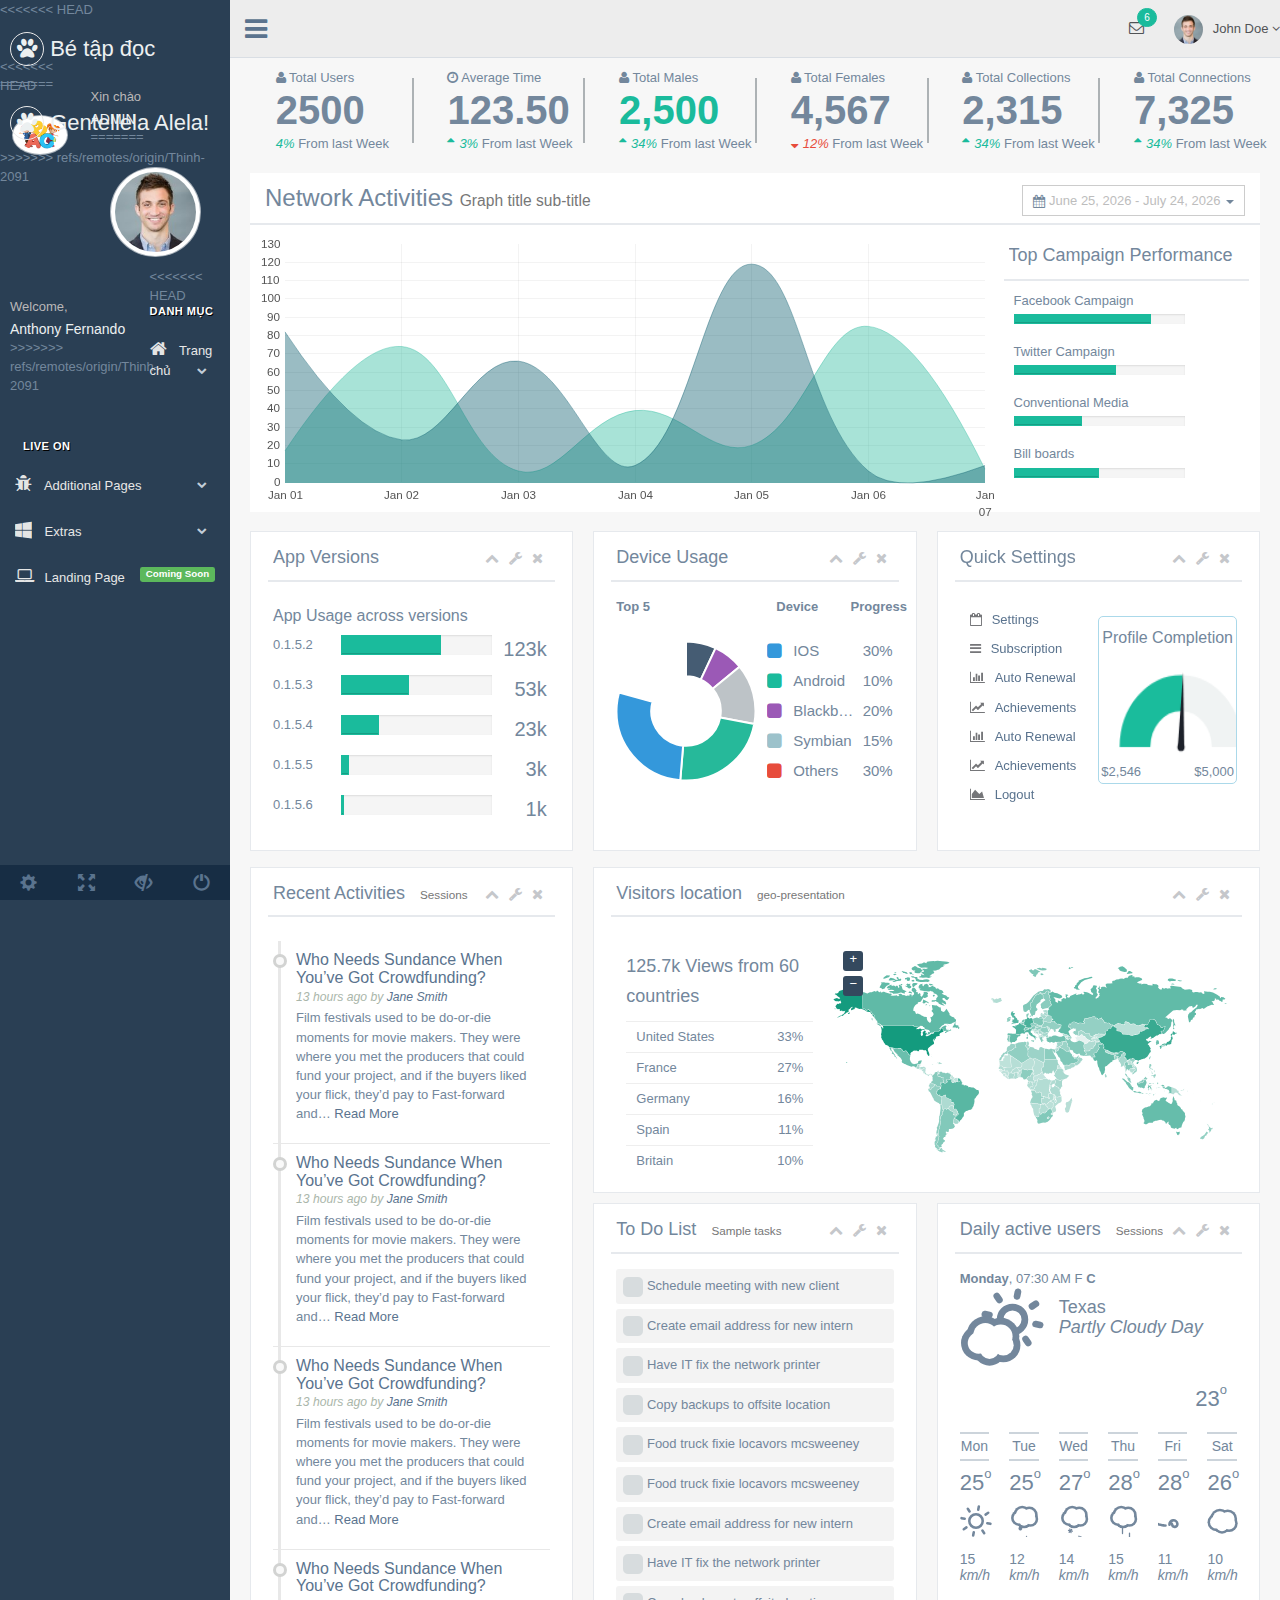
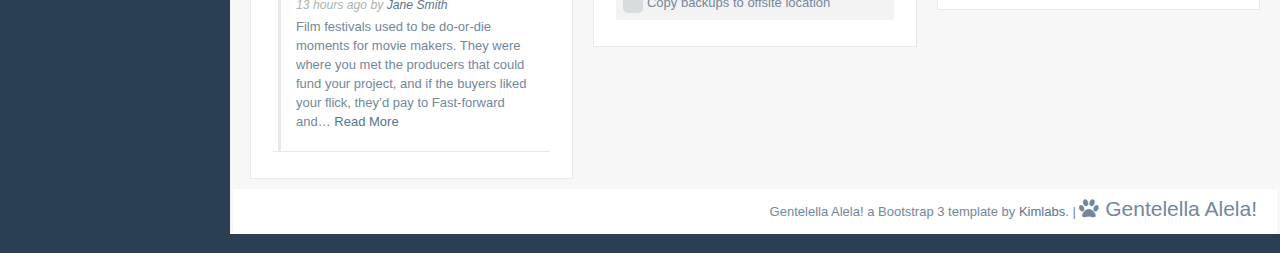
<file: Source-code/admin/index.html>
<!DOCTYPE html>
<html lang="en">

<head>
    <meta http-equiv="Content-Type" content="text/html; charset=UTF-8">
    <!-- Meta, title, CSS, favicons, etc. -->
    <meta charset="utf-8">
    <meta http-equiv="X-UA-Compatible" content="IE=edge">
    <meta name="viewport" content="width=device-width, initial-scale=1">

    <title>Gentallela Alela! | </title>

    <!-- Bootstrap core CSS -->

    <link href="css/bootstrap.min.css" rel="stylesheet">

    <link href="fonts/css/font-awesome.min.css" rel="stylesheet">
    <link href="css/animate.min.css" rel="stylesheet">

    <!-- Custom styling plus plugins -->
    <link href="css/custom.css" rel="stylesheet">
    <link rel="stylesheet" type="text/css" href="css/maps/jquery-jvectormap-2.0.1.css" />
    <link href="css/icheck/flat/green.css" rel="stylesheet" />
    <link href="css/floatexamples.css" rel="stylesheet" type="text/css" />

    <script src="js/jquery.min.js"></script>
    <script src="js/nprogress.js"></script>
    <script>
        NProgress.start();
    </script>
    
    <!--[if lt IE 9]>
        <script src="../assets/js/ie8-responsive-file-warning.js"></script>
        <![endif]-->

    <!-- HTML5 shim and Respond.js for IE8 support of HTML5 elements and media queries -->
    <!--[if lt IE 9]>
          <script src="https://oss.maxcdn.com/html5shiv/3.7.2/html5shiv.min.js"></script>
          <script src="https://oss.maxcdn.com/respond/1.4.2/respond.min.js"></script>
        <![endif]-->

</head>


<body class="nav-md">

    <div class="container body">


        <div class="main_container">

            <div class="col-md-3 left_col">
                <div class="left_col scroll-view">

                    <div class="navbar nav_title" style="border: 0;">
<<<<<<< HEAD
                        <a href="index.html" class="site_title"><i class="fa fa-paw"></i> <span>Bé tập đọc</span></a>
=======
                        <a href="index.html" class="site_title"><i class="fa fa-paw"></i> <span>Gentellela Alela!</span></a>
>>>>>>> refs/remotes/origin/Thinh-2091
                    </div>
                    <div class="clearfix"></div>

                    <!-- menu prile quick info -->
                    <div class="profile">
                        <div class="profile_pic">
<<<<<<< HEAD
                            <img src="../images/preload-logo.png" alt="..." class="img-circle profile_img">
                        </div>
                        <div class="profile_info">
                            <span>Xin chào</span>
                            <h2>ADMIN</h2>
=======
                            <img src="images/img.jpg" alt="..." class="img-circle profile_img">
                        </div>
                        <div class="profile_info">
                            <span>Welcome,</span>
                            <h2>Anthony Fernando</h2>
>>>>>>> refs/remotes/origin/Thinh-2091
                        </div>
                    </div>
                    <!-- /menu prile quick info -->

                    <br />

                    <!-- sidebar menu -->
                    <div id="sidebar-menu" class="main_menu_side hidden-print main_menu">

                        <div class="menu_section">
<<<<<<< HEAD
                            <h3>Danh mục</h3>
                            <ul class="nav side-menu">
                                <li><a><i class="fa fa-home"></i> Trang chủ <span class="fa fa-chevron-down"></span></a>
                                    <ul class="nav child_menu" style="display: none">
                                        <li><a href="quanlytaikhoan.php">Quản Lý Tài Khoản</a>
                                        </li>
                                        <li><a href="quanlybaihoc.php">Quản lý bài học</a>
=======
                            <h3>General</h3>
                            <ul class="nav side-menu">
                                <li><a><i class="fa fa-home"></i> Home <span class="fa fa-chevron-down"></span></a>
                                    <ul class="nav child_menu" style="display: none">
                                        <li><a href="quanlytaikhoan.php">Quản Lý Tài Khoản</a>
                                        </li>
                                        <li><a href="index2.html">Dashboard2</a>
>>>>>>> refs/remotes/origin/Thinh-2091
                                        </li>
                                        <li><a href="index3.html">Dashboard3</a>
                                        </li>
                                    </ul>
                                </li>
                                <li><a><i class="fa fa-edit"></i> Forms <span class="fa fa-chevron-down"></span></a>
                                    <ul class="nav child_menu" style="display: none">
                                        <li><a href="form.html">General Form</a>
                                        </li>
                                        <li><a href="form_advanced.html">Advanced Components</a>
                                        </li>
                                        <li><a href="form_validation.html">Form Validation</a>
                                        </li>
                                        <li><a href="form_wizards.html">Form Wizard</a>
                                        </li>
                                        <li><a href="form_upload.html">Form Upload</a>
                                        </li>
                                        <li><a href="form_buttons.html">Form Buttons</a>
                                        </li>
                                    </ul>
                                </li>
                                <li><a><i class="fa fa-desktop"></i> UI Elements <span class="fa fa-chevron-down"></span></a>
                                    <ul class="nav child_menu" style="display: none">
                                        <li><a href="general_elements.html">General Elements</a>
                                        </li>
                                        <li><a href="media_gallery.html">Media Gallery</a>
                                        </li>
                                        <li><a href="typography.html">Typography</a>
                                        </li>
                                        <li><a href="icons.html">Icons</a>
                                        </li>
                                        <li><a href="glyphicons.html">Glyphicons</a>
                                        </li>
                                        <li><a href="widgets.html">Widgets</a>
                                        </li>
                                        <li><a href="invoice.html">Invoice</a>
                                        </li>
                                        <li><a href="inbox.html">Inbox</a>
                                        </li>
                                        <li><a href="calender.html">Calender</a>
                                        </li>
                                    </ul>
                                </li>
                                <li><a><i class="fa fa-table"></i> Tables <span class="fa fa-chevron-down"></span></a>
                                    <ul class="nav child_menu" style="display: none">
                                        <li><a href="tables.html">Tables</a>
                                        </li>
                                        <li><a href="tables_dynamic.html">Table Dynamic</a>
                                        </li>
                                    </ul>
                                </li>
                                <li><a><i class="fa fa-bar-chart-o"></i> Data Presentation <span class="fa fa-chevron-down"></span></a>
                                    <ul class="nav child_menu" style="display: none">
                                        <li><a href="chartjs.html">Chart JS</a>
                                        </li>
                                        <li><a href="chartjs2.html">Chart JS2</a>
                                        </li>
                                        <li><a href="morisjs.html">Moris JS</a>
                                        </li>
                                        <li><a href="echarts.html">ECharts </a>
                                        </li>
                                        <li><a href="other_charts.html">Other Charts </a>
                                        </li>
                                    </ul>
                                </li>
                            </ul>
                        </div>
                        <div class="menu_section">
                            <h3>Live On</h3>
                            <ul class="nav side-menu">
                                <li><a><i class="fa fa-bug"></i> Additional Pages <span class="fa fa-chevron-down"></span></a>
                                    <ul class="nav child_menu" style="display: none">
                                        <li><a href="e_commerce.html">E-commerce</a>
                                        </li>
                                        <li><a href="projects.html">Projects</a>
                                        </li>
                                        <li><a href="project_detail.html">Project Detail</a>
                                        </li>
                                        <li><a href="contacts.html">Contacts</a>
                                        </li>
                                        <li><a href="profile.html">Profile</a>
                                        </li>
                                    </ul>
                                </li>
                                <li><a><i class="fa fa-windows"></i> Extras <span class="fa fa-chevron-down"></span></a>
                                    <ul class="nav child_menu" style="display: none">
                                        <li><a href="page_404.html">404 Error</a>
                                        </li>
                                        <li><a href="page_500.html">500 Error</a>
                                        </li>
                                        <li><a href="plain_page.html">Plain Page</a>
                                        </li>
                                        <li><a href="login.html">Login Page</a>
                                        </li>
                                        <li><a href="pricing_tables.html">Pricing Tables</a>
                                        </li>

                                    </ul>
                                </li>
                                <li><a><i class="fa fa-laptop"></i> Landing Page <span class="label label-success pull-right">Coming Soon</span></a>
                                </li>
                            </ul>
                        </div>

                    </div>
                    <!-- /sidebar menu -->

                    <!-- /menu footer buttons -->
                    <div class="sidebar-footer hidden-small">
                        <a data-toggle="tooltip" data-placement="top" title="Settings">
                            <span class="glyphicon glyphicon-cog" aria-hidden="true"></span>
                        </a>
                        <a data-toggle="tooltip" data-placement="top" title="FullScreen">
                            <span class="glyphicon glyphicon-fullscreen" aria-hidden="true"></span>
                        </a>
                        <a data-toggle="tooltip" data-placement="top" title="Lock">
                            <span class="glyphicon glyphicon-eye-close" aria-hidden="true"></span>
                        </a>
                        <a data-toggle="tooltip" data-placement="top" title="Logout">
                            <span class="glyphicon glyphicon-off" aria-hidden="true"></span>
                        </a>
                    </div>
                    <!-- /menu footer buttons -->
                </div>
            </div>

            <!-- top navigation -->
            <div class="top_nav">

                <div class="nav_menu">
                    <nav class="" role="navigation">
                        <div class="nav toggle">
                            <a id="menu_toggle"><i class="fa fa-bars"></i></a>
                        </div>

                        <ul class="nav navbar-nav navbar-right">
                            <li class="">
                                <a href="javascript:;" class="user-profile dropdown-toggle" data-toggle="dropdown" aria-expanded="false">
                                    <img src="images/img.jpg" alt="">John Doe
                                    <span class=" fa fa-angle-down"></span>
                                </a>
                                <ul class="dropdown-menu dropdown-usermenu animated fadeInDown pull-right">
                                    <li><a href="javascript:;">  Profile</a>
                                    </li>
                                    <li>
                                        <a href="javascript:;">
                                            <span class="badge bg-red pull-right">50%</span>
                                            <span>Settings</span>
                                        </a>
                                    </li>
                                    <li>
                                        <a href="javascript:;">Help</a>
                                    </li>
                                    <li><a href="login.html"><i class="fa fa-sign-out pull-right"></i> Log Out</a>
                                    </li>
                                </ul>
                            </li>

                            <li role="presentation" class="dropdown">
                                <a href="javascript:;" class="dropdown-toggle info-number" data-toggle="dropdown" aria-expanded="false">
                                    <i class="fa fa-envelope-o"></i>
                                    <span class="badge bg-green">6</span>
                                </a>
                                <ul id="menu1" class="dropdown-menu list-unstyled msg_list animated fadeInDown" role="menu">
                                    <li>
                                        <a>
                                            <span class="image">
                                        <img src="images/img.jpg" alt="Profile Image" />
                                    </span>
                                            <span>
                                        <span>John Smith</span>
                                            <span class="time">3 mins ago</span>
                                            </span>
                                            <span class="message">
                                        Film festivals used to be do-or-die moments for movie makers. They were where... 
                                    </span>
                                        </a>
                                    </li>
                                    <li>
                                        <a>
                                            <span class="image">
                                        <img src="images/img.jpg" alt="Profile Image" />
                                    </span>
                                            <span>
                                        <span>John Smith</span>
                                            <span class="time">3 mins ago</span>
                                            </span>
                                            <span class="message">
                                        Film festivals used to be do-or-die moments for movie makers. They were where... 
                                    </span>
                                        </a>
                                    </li>
                                    <li>
                                        <a>
                                            <span class="image">
                                        <img src="images/img.jpg" alt="Profile Image" />
                                    </span>
                                            <span>
                                        <span>John Smith</span>
                                            <span class="time">3 mins ago</span>
                                            </span>
                                            <span class="message">
                                        Film festivals used to be do-or-die moments for movie makers. They were where... 
                                    </span>
                                        </a>
                                    </li>
                                    <li>
                                        <a>
                                            <span class="image">
                                        <img src="images/img.jpg" alt="Profile Image" />
                                    </span>
                                            <span>
                                        <span>John Smith</span>
                                            <span class="time">3 mins ago</span>
                                            </span>
                                            <span class="message">
                                        Film festivals used to be do-or-die moments for movie makers. They were where... 
                                    </span>
                                        </a>
                                    </li>
                                    <li>
                                        <div class="text-center">
                                            <a>
                                                <strong><a href="inbox.html">See All Alerts</strong>
                                                <i class="fa fa-angle-right"></i>
                                            </a>
                                        </div>
                                    </li>
                                </ul>
                            </li>

                        </ul>
                    </nav>
                </div>

            </div>
            <!-- /top navigation -->


            <!-- page content -->
            <div class="right_col" role="main">

                <!-- top tiles -->
                <div class="row tile_count">
                    <div class="animated flipInY col-md-2 col-sm-4 col-xs-4 tile_stats_count">
                        <div class="left"></div>
                        <div class="right">
                            <span class="count_top"><i class="fa fa-user"></i> Total Users</span>
                            <div class="count">2500</div>
                            <span class="count_bottom"><i class="green">4% </i> From last Week</span>
                        </div>
                    </div>
                    <div class="animated flipInY col-md-2 col-sm-4 col-xs-4 tile_stats_count">
                        <div class="left"></div>
                        <div class="right">
                            <span class="count_top"><i class="fa fa-clock-o"></i> Average Time</span>
                            <div class="count">123.50</div>
                            <span class="count_bottom"><i class="green"><i class="fa fa-sort-asc"></i>3% </i> From last Week</span>
                        </div>
                    </div>
                    <div class="animated flipInY col-md-2 col-sm-4 col-xs-4 tile_stats_count">
                        <div class="left"></div>
                        <div class="right">
                            <span class="count_top"><i class="fa fa-user"></i> Total Males</span>
                            <div class="count green">2,500</div>
                            <span class="count_bottom"><i class="green"><i class="fa fa-sort-asc"></i>34% </i> From last Week</span>
                        </div>
                    </div>
                    <div class="animated flipInY col-md-2 col-sm-4 col-xs-4 tile_stats_count">
                        <div class="left"></div>
                        <div class="right">
                            <span class="count_top"><i class="fa fa-user"></i> Total Females</span>
                            <div class="count">4,567</div>
                            <span class="count_bottom"><i class="red"><i class="fa fa-sort-desc"></i>12% </i> From last Week</span>
                        </div>
                    </div>
                    <div class="animated flipInY col-md-2 col-sm-4 col-xs-4 tile_stats_count">
                        <div class="left"></div>
                        <div class="right">
                            <span class="count_top"><i class="fa fa-user"></i> Total Collections</span>
                            <div class="count">2,315</div>
                            <span class="count_bottom"><i class="green"><i class="fa fa-sort-asc"></i>34% </i> From last Week</span>
                        </div>
                    </div>
                    <div class="animated flipInY col-md-2 col-sm-4 col-xs-4 tile_stats_count">
                        <div class="left"></div>
                        <div class="right">
                            <span class="count_top"><i class="fa fa-user"></i> Total Connections</span>
                            <div class="count">7,325</div>
                            <span class="count_bottom"><i class="green"><i class="fa fa-sort-asc"></i>34% </i> From last Week</span>
                        </div>
                    </div>

                </div>
                <!-- /top tiles -->

                <div class="row">
                    <div class="col-md-12 col-sm-12 col-xs-12">
                        <div class="dashboard_graph">

                            <div class="row x_title">
                                <div class="col-md-6">
                                    <h3>Network Activities <small>Graph title sub-title</small></h3>
                                </div>
                                <div class="col-md-6">
                                    <div id="reportrange" class="pull-right" style="background: #fff; cursor: pointer; padding: 5px 10px; border: 1px solid #ccc">
                                        <i class="glyphicon glyphicon-calendar fa fa-calendar"></i>
                                        <span>December 30, 2014 - January 28, 2015</span> <b class="caret"></b>
                                    </div>
                                </div>
                            </div>

                            <div class="col-md-9 col-sm-9 col-xs-12">
                                <div id="placeholder33" style="height: 260px; display: none" class="demo-placeholder"></div>
                                <div style="width: 100%;">
                                    <div id="canvas_dahs" class="demo-placeholder" style="width: 100%; height:270px;"></div>
                                </div>
                            </div>
                            <div class="col-md-3 col-sm-3 col-xs-12 bg-white">
                                <div class="x_title">
                                    <h2>Top Campaign Performance</h2>
                                    <div class="clearfix"></div>
                                </div>

                                <div class="col-md-12 col-sm-12 col-xs-6">
                                    <div>
                                        <p>Facebook Campaign</p>
                                        <div class="">
                                            <div class="progress progress_sm" style="width: 76%;">
                                                <div class="progress-bar bg-green" role="progressbar" data-transitiongoal="80"></div>
                                            </div>
                                        </div>
                                    </div>
                                    <div>
                                        <p>Twitter Campaign</p>
                                        <div class="">
                                            <div class="progress progress_sm" style="width: 76%;">
                                                <div class="progress-bar bg-green" role="progressbar" data-transitiongoal="60"></div>
                                            </div>
                                        </div>
                                    </div>
                                </div>
                                <div class="col-md-12 col-sm-12 col-xs-6">
                                    <div>
                                        <p>Conventional Media</p>
                                        <div class="">
                                            <div class="progress progress_sm" style="width: 76%;">
                                                <div class="progress-bar bg-green" role="progressbar" data-transitiongoal="40"></div>
                                            </div>
                                        </div>
                                    </div>
                                    <div>
                                        <p>Bill boards</p>
                                        <div class="">
                                            <div class="progress progress_sm" style="width: 76%;">
                                                <div class="progress-bar bg-green" role="progressbar" data-transitiongoal="50"></div>
                                            </div>
                                        </div>
                                    </div>
                                </div>

                            </div>

                            <div class="clearfix"></div>
                        </div>
                    </div>

                </div>
                <br />

                <div class="row">


                    <div class="col-md-4 col-sm-4 col-xs-12">
                        <div class="x_panel tile fixed_height_320">
                            <div class="x_title">
                                <h2>App Versions</h2>
                                <ul class="nav navbar-right panel_toolbox">
                                    <li><a class="collapse-link"><i class="fa fa-chevron-up"></i></a>
                                    </li>
                                    <li class="dropdown">
                                        <a href="#" class="dropdown-toggle" data-toggle="dropdown" role="button" aria-expanded="false"><i class="fa fa-wrench"></i></a>
                                        <ul class="dropdown-menu" role="menu">
                                            <li><a href="#">Settings 1</a>
                                            </li>
                                            <li><a href="#">Settings 2</a>
                                            </li>
                                        </ul>
                                    </li>
                                    <li><a class="close-link"><i class="fa fa-close"></i></a>
                                    </li>
                                </ul>
                                <div class="clearfix"></div>
                            </div>
                            <div class="x_content">
                                <h4>App Usage across versions</h4>
                                <div class="widget_summary">
                                    <div class="w_left w_25">
                                        <span>0.1.5.2</span>
                                    </div>
                                    <div class="w_center w_55">
                                        <div class="progress">
                                            <div class="progress-bar bg-green" role="progressbar" aria-valuenow="60" aria-valuemin="0" aria-valuemax="100" style="width: 66%;">
                                                <span class="sr-only">60% Complete</span>
                                            </div>
                                        </div>
                                    </div>
                                    <div class="w_right w_20">
                                        <span>123k</span>
                                    </div>
                                    <div class="clearfix"></div>
                                </div>

                                <div class="widget_summary">
                                    <div class="w_left w_25">
                                        <span>0.1.5.3</span>
                                    </div>
                                    <div class="w_center w_55">
                                        <div class="progress">
                                            <div class="progress-bar bg-green" role="progressbar" aria-valuenow="60" aria-valuemin="0" aria-valuemax="100" style="width: 45%;">
                                                <span class="sr-only">60% Complete</span>
                                            </div>
                                        </div>
                                    </div>
                                    <div class="w_right w_20">
                                        <span>53k</span>
                                    </div>
                                    <div class="clearfix"></div>
                                </div>
                                <div class="widget_summary">
                                    <div class="w_left w_25">
                                        <span>0.1.5.4</span>
                                    </div>
                                    <div class="w_center w_55">
                                        <div class="progress">
                                            <div class="progress-bar bg-green" role="progressbar" aria-valuenow="60" aria-valuemin="0" aria-valuemax="100" style="width: 25%;">
                                                <span class="sr-only">60% Complete</span>
                                            </div>
                                        </div>
                                    </div>
                                    <div class="w_right w_20">
                                        <span>23k</span>
                                    </div>
                                    <div class="clearfix"></div>
                                </div>
                                <div class="widget_summary">
                                    <div class="w_left w_25">
                                        <span>0.1.5.5</span>
                                    </div>
                                    <div class="w_center w_55">
                                        <div class="progress">
                                            <div class="progress-bar bg-green" role="progressbar" aria-valuenow="60" aria-valuemin="0" aria-valuemax="100" style="width: 5%;">
                                                <span class="sr-only">60% Complete</span>
                                            </div>
                                        </div>
                                    </div>
                                    <div class="w_right w_20">
                                        <span>3k</span>
                                    </div>
                                    <div class="clearfix"></div>
                                </div>
                                <div class="widget_summary">
                                    <div class="w_left w_25">
                                        <span>0.1.5.6</span>
                                    </div>
                                    <div class="w_center w_55">
                                        <div class="progress">
                                            <div class="progress-bar bg-green" role="progressbar" aria-valuenow="60" aria-valuemin="0" aria-valuemax="100" style="width: 2%;">
                                                <span class="sr-only">60% Complete</span>
                                            </div>
                                        </div>
                                    </div>
                                    <div class="w_right w_20">
                                        <span>1k</span>
                                    </div>
                                    <div class="clearfix"></div>
                                </div>

                            </div>
                        </div>
                    </div>

                    <div class="col-md-4 col-sm-4 col-xs-12">
                        <div class="x_panel tile fixed_height_320 overflow_hidden">
                            <div class="x_title">
                                <h2>Device Usage</h2>
                                <ul class="nav navbar-right panel_toolbox">
                                    <li><a class="collapse-link"><i class="fa fa-chevron-up"></i></a>
                                    </li>
                                    <li class="dropdown">
                                        <a href="#" class="dropdown-toggle" data-toggle="dropdown" role="button" aria-expanded="false"><i class="fa fa-wrench"></i></a>
                                        <ul class="dropdown-menu" role="menu">
                                            <li><a href="#">Settings 1</a>
                                            </li>
                                            <li><a href="#">Settings 2</a>
                                            </li>
                                        </ul>
                                    </li>
                                    <li><a class="close-link"><i class="fa fa-close"></i></a>
                                    </li>
                                </ul>
                                <div class="clearfix"></div>
                            </div>
                            <div class="x_content">

                                <table class="" style="width:100%">
                                    <tr>
                                        <th style="width:37%;">
                                            <p>Top 5</p>
                                        </th>
                                        <th>
                                            <div class="col-lg-7 col-md-7 col-sm-7 col-xs-7">
                                                <p class="">Device</p>
                                            </div>
                                            <div class="col-lg-5 col-md-5 col-sm-5 col-xs-5">
                                                <p class="">Progress</p>
                                            </div>
                                        </th>
                                    </tr>
                                    <tr>
                                        <td>
                                            <canvas id="canvas1" height="140" width="140" style="margin: 15px 10px 10px 0"></canvas>
                                        </td>
                                        <td>
                                            <table class="tile_info">
                                                <tr>
                                                    <td>
                                                        <p><i class="fa fa-square blue"></i>IOS </p>
                                                    </td>
                                                    <td>30%</td>
                                                </tr>
                                                <tr>
                                                    <td>
                                                        <p><i class="fa fa-square green"></i>Android </p>
                                                    </td>
                                                    <td>10%</td>
                                                </tr>
                                                <tr>
                                                    <td>
                                                        <p><i class="fa fa-square purple"></i>Blackberry </p>
                                                    </td>
                                                    <td>20%</td>
                                                </tr>
                                                <tr>
                                                    <td>
                                                        <p><i class="fa fa-square aero"></i>Symbian </p>
                                                    </td>
                                                    <td>15%</td>
                                                </tr>
                                                <tr>
                                                    <td>
                                                        <p><i class="fa fa-square red"></i>Others </p>
                                                    </td>
                                                    <td>30%</td>
                                                </tr>
                                            </table>
                                        </td>
                                    </tr>
                                </table>
                            </div>
                        </div>
                    </div>


                    <div class="col-md-4 col-sm-4 col-xs-12">
                        <div class="x_panel tile fixed_height_320">
                            <div class="x_title">
                                <h2>Quick Settings</h2>
                                <ul class="nav navbar-right panel_toolbox">
                                    <li><a class="collapse-link"><i class="fa fa-chevron-up"></i></a>
                                    </li>
                                    <li class="dropdown">
                                        <a href="#" class="dropdown-toggle" data-toggle="dropdown" role="button" aria-expanded="false"><i class="fa fa-wrench"></i></a>
                                        <ul class="dropdown-menu" role="menu">
                                            <li><a href="#">Settings 1</a>
                                            </li>
                                            <li><a href="#">Settings 2</a>
                                            </li>
                                        </ul>
                                    </li>
                                    <li><a class="close-link"><i class="fa fa-close"></i></a>
                                    </li>
                                </ul>
                                <div class="clearfix"></div>
                            </div>
                            <div class="x_content">
                                <div class="dashboard-widget-content">
                                    <ul class="quick-list">
                                        <li><i class="fa fa-calendar-o"></i><a href="#">Settings</a>
                                        </li>
                                        <li><i class="fa fa-bars"></i><a href="#">Subscription</a>
                                        </li>
                                        <li><i class="fa fa-bar-chart"></i><a href="#">Auto Renewal</a> </li>
                                        <li><i class="fa fa-line-chart"></i><a href="#">Achievements</a>
                                        </li>
                                        <li><i class="fa fa-bar-chart"></i><a href="#">Auto Renewal</a> </li>
                                        <li><i class="fa fa-line-chart"></i><a href="#">Achievements</a>
                                        </li>
                                        <li><i class="fa fa-area-chart"></i><a href="#">Logout</a>
                                        </li>
                                    </ul>

                                    <div class="sidebar-widget">
                                        <h4>Profile Completion</h4>
                                        <canvas width="150" height="80" id="foo" class="" style="width: 160px; height: 100px;"></canvas>
                                        <div class="goal-wrapper">
                                            <span class="gauge-value pull-left">$</span>
                                            <span id="gauge-text" class="gauge-value pull-left">3,200</span>
                                            <span id="goal-text" class="goal-value pull-right">$5,000</span>
                                        </div>
                                    </div>
                                </div>
                            </div>
                        </div>
                    </div>

                </div>


                <div class="row">
                    <div class="col-md-4 col-sm-4 col-xs-12">
                        <div class="x_panel">
                            <div class="x_title">
                                <h2>Recent Activities <small>Sessions</small></h2>
                                <ul class="nav navbar-right panel_toolbox">
                                    <li><a class="collapse-link"><i class="fa fa-chevron-up"></i></a>
                                    </li>
                                    <li class="dropdown">
                                        <a href="#" class="dropdown-toggle" data-toggle="dropdown" role="button" aria-expanded="false"><i class="fa fa-wrench"></i></a>
                                        <ul class="dropdown-menu" role="menu">
                                            <li><a href="#">Settings 1</a>
                                            </li>
                                            <li><a href="#">Settings 2</a>
                                            </li>
                                        </ul>
                                    </li>
                                    <li><a class="close-link"><i class="fa fa-close"></i></a>
                                    </li>
                                </ul>
                                <div class="clearfix"></div>
                            </div>
                            <div class="x_content">
                                <div class="dashboard-widget-content">

                                    <ul class="list-unstyled timeline widget">
                                        <li>
                                            <div class="block">
                                                <div class="block_content">
                                                    <h2 class="title">
                                            <a>Who Needs Sundance When You’ve Got&nbsp;Crowdfunding?</a>
                                        </h2>
                                                    <div class="byline">
                                                        <span>13 hours ago</span> by <a>Jane Smith</a>
                                                    </div>
                                                    <p class="excerpt">Film festivals used to be do-or-die moments for movie makers. They were where you met the producers that could fund your project, and if the buyers liked your flick, they’d pay to Fast-forward and… <a>Read&nbsp;More</a>
                                                    </p>
                                                </div>
                                            </div>
                                        </li>
                                        <li>
                                            <div class="block">
                                                <div class="block_content">
                                                    <h2 class="title">
                                            <a>Who Needs Sundance When You’ve Got&nbsp;Crowdfunding?</a>
                                        </h2>
                                                    <div class="byline">
                                                        <span>13 hours ago</span> by <a>Jane Smith</a>
                                                    </div>
                                                    <p class="excerpt">Film festivals used to be do-or-die moments for movie makers. They were where you met the producers that could fund your project, and if the buyers liked your flick, they’d pay to Fast-forward and… <a>Read&nbsp;More</a>
                                                    </p>
                                                </div>
                                            </div>
                                        </li>
                                        <li>
                                            <div class="block">
                                                <div class="block_content">
                                                    <h2 class="title">
                                            <a>Who Needs Sundance When You’ve Got&nbsp;Crowdfunding?</a>
                                        </h2>
                                                    <div class="byline">
                                                        <span>13 hours ago</span> by <a>Jane Smith</a>
                                                    </div>
                                                    <p class="excerpt">Film festivals used to be do-or-die moments for movie makers. They were where you met the producers that could fund your project, and if the buyers liked your flick, they’d pay to Fast-forward and… <a>Read&nbsp;More</a>
                                                    </p>
                                                </div>
                                            </div>
                                        </li>
                                        <li>
                                            <div class="block">
                                                <div class="block_content">
                                                    <h2 class="title">
                                            <a>Who Needs Sundance When You’ve Got&nbsp;Crowdfunding?</a>
                                        </h2>
                                                    <div class="byline">
                                                        <span>13 hours ago</span> by <a>Jane Smith</a>
                                                    </div>
                                                    <p class="excerpt">Film festivals used to be do-or-die moments for movie makers. They were where you met the producers that could fund your project, and if the buyers liked your flick, they’d pay to Fast-forward and… <a>Read&nbsp;More</a>
                                                    </p>
                                                </div>
                                            </div>
                                        </li>
                                    </ul>
                                </div>
                            </div>
                        </div>
                    </div>


                    <div class="col-md-8 col-sm-8 col-xs-12">



                        <div class="row">

                            <div class="col-md-12 col-sm-12 col-xs-12">
                                <div class="x_panel">
                                    <div class="x_title">
                                        <h2>Visitors location <small>geo-presentation</small></h2>
                                        <ul class="nav navbar-right panel_toolbox">
                                            <li><a class="collapse-link"><i class="fa fa-chevron-up"></i></a>
                                            </li>
                                            <li class="dropdown">
                                                <a href="#" class="dropdown-toggle" data-toggle="dropdown" role="button" aria-expanded="false"><i class="fa fa-wrench"></i></a>
                                                <ul class="dropdown-menu" role="menu">
                                                    <li><a href="#">Settings 1</a>
                                                    </li>
                                                    <li><a href="#">Settings 2</a>
                                                    </li>
                                                </ul>
                                            </li>
                                            <li><a class="close-link"><i class="fa fa-close"></i></a>
                                            </li>
                                        </ul>
                                        <div class="clearfix"></div>
                                    </div>
                                    <div class="x_content">
                                        <div class="dashboard-widget-content">
                                            <div class="col-md-4 hidden-small">
                                                <h2 class="line_30">125.7k Views from 60 countries</h2>

                                                <table class="countries_list">
                                                    <tbody>
                                                        <tr>
                                                            <td>United States</td>
                                                            <td class="fs15 fw700 text-right">33%</td>
                                                        </tr>
                                                        <tr>
                                                            <td>France</td>
                                                            <td class="fs15 fw700 text-right">27%</td>
                                                        </tr>
                                                        <tr>
                                                            <td>Germany</td>
                                                            <td class="fs15 fw700 text-right">16%</td>
                                                        </tr>
                                                        <tr>
                                                            <td>Spain</td>
                                                            <td class="fs15 fw700 text-right">11%</td>
                                                        </tr>
                                                        <tr>
                                                            <td>Britain</td>
                                                            <td class="fs15 fw700 text-right">10%</td>
                                                        </tr>
                                                    </tbody>
                                                </table>
                                            </div>
                                            <div id="world-map-gdp" class="col-md-8 col-sm-12 col-xs-12" style="height:230px;"></div>
                                        </div>
                                    </div>
                                </div>
                            </div>

                        </div>
                        <div class="row">


                            <!-- Start to do list -->
                            <div class="col-md-6 col-sm-6 col-xs-12">
                                <div class="x_panel">
                                    <div class="x_title">
                                        <h2>To Do List <small>Sample tasks</small></h2>
                                        <ul class="nav navbar-right panel_toolbox">
                                            <li><a class="collapse-link"><i class="fa fa-chevron-up"></i></a>
                                            </li>
                                            <li class="dropdown">
                                                <a href="#" class="dropdown-toggle" data-toggle="dropdown" role="button" aria-expanded="false"><i class="fa fa-wrench"></i></a>
                                                <ul class="dropdown-menu" role="menu">
                                                    <li><a href="#">Settings 1</a>
                                                    </li>
                                                    <li><a href="#">Settings 2</a>
                                                    </li>
                                                </ul>
                                            </li>
                                            <li><a class="close-link"><i class="fa fa-close"></i></a>
                                            </li>
                                        </ul>
                                        <div class="clearfix"></div>
                                    </div>
                                    <div class="x_content">

                                        <div class="">
                                            <ul class="to_do">
                                                <li>
                                                    <p>
                                                        <input type="checkbox" class="flat"> Schedule meeting with new client </p>
                                                </li>
                                                <li>
                                                    <p>
                                                        <input type="checkbox" class="flat"> Create email address for new intern</p>
                                                </li>
                                                <li>
                                                    <p>
                                                        <input type="checkbox" class="flat"> Have IT fix the network printer</p>
                                                </li>
                                                <li>
                                                    <p>
                                                        <input type="checkbox" class="flat"> Copy backups to offsite location</p>
                                                </li>
                                                <li>
                                                    <p>
                                                        <input type="checkbox" class="flat"> Food truck fixie locavors mcsweeney</p>
                                                </li>
                                                <li>
                                                    <p>
                                                        <input type="checkbox" class="flat"> Food truck fixie locavors mcsweeney</p>
                                                </li>
                                                <li>
                                                    <p>
                                                        <input type="checkbox" class="flat"> Create email address for new intern</p>
                                                </li>
                                                <li>
                                                    <p>
                                                        <input type="checkbox" class="flat"> Have IT fix the network printer</p>
                                                </li>
                                                <li>
                                                    <p>
                                                        <input type="checkbox" class="flat"> Copy backups to offsite location</p>
                                                </li>
                                            </ul>
                                        </div>
                                    </div>
                                </div>
                            </div>
                            <!-- End to do list -->


                            <!-- start of weather widget -->
                            <div class="col-md-6 col-sm-6 col-xs-12">
                                <div class="x_panel">
                                    <div class="x_title">
                                        <h2>Daily active users <small>Sessions</small></h2>
                                        <ul class="nav navbar-right panel_toolbox">
                                            <li><a class="collapse-link"><i class="fa fa-chevron-up"></i></a>
                                            </li>
                                            <li class="dropdown">
                                                <a href="#" class="dropdown-toggle" data-toggle="dropdown" role="button" aria-expanded="false"><i class="fa fa-wrench"></i></a>
                                                <ul class="dropdown-menu" role="menu">
                                                    <li><a href="#">Settings 1</a>
                                                    </li>
                                                    <li><a href="#">Settings 2</a>
                                                    </li>
                                                </ul>
                                            </li>
                                            <li><a class="close-link"><i class="fa fa-close"></i></a>
                                            </li>
                                        </ul>
                                        <div class="clearfix"></div>
                                    </div>
                                    <div class="x_content">
                                        <div class="row">
                                            <div class="col-sm-12">
                                                <div class="temperature"><b>Monday</b>, 07:30 AM
                                                    <span>F</span>
                                                    <span><b>C</b>
                                        </span>
                                                </div>
                                            </div>
                                        </div>
                                        <div class="row">
                                            <div class="col-sm-4">
                                                <div class="weather-icon">
                                                    <span>
                                            <canvas height="84" width="84" id="partly-cloudy-day"></canvas>
                                        </span>

                                                </div>
                                            </div>
                                            <div class="col-sm-8">
                                                <div class="weather-text">
                                                    <h2>Texas
                                            <br><i>Partly Cloudy Day</i>
                                        </h2>
                                                </div>
                                            </div>
                                        </div>
                                        <div class="col-sm-12">
                                            <div class="weather-text pull-right">
                                                <h3 class="degrees">23</h3>
                                            </div>
                                        </div>
                                        <div class="clearfix"></div>


                                        <div class="row weather-days">
                                            <div class="col-sm-2">
                                                <div class="daily-weather">
                                                    <h2 class="day">Mon</h2>
                                                    <h3 class="degrees">25</h3>
                                                    <span>
                                                <canvas id="clear-day" width="32" height="32">
                                                </canvas>

                                        </span>
                                                    <h5>15
                                            <i>km/h</i>
                                        </h5>
                                                </div>
                                            </div>
                                            <div class="col-sm-2">
                                                <div class="daily-weather">
                                                    <h2 class="day">Tue</h2>
                                                    <h3 class="degrees">25</h3>
                                                    <canvas height="32" width="32" id="rain"></canvas>
                                                    <h5>12
                                            <i>km/h</i>
                                        </h5>
                                                </div>
                                            </div>
                                            <div class="col-sm-2">
                                                <div class="daily-weather">
                                                    <h2 class="day">Wed</h2>
                                                    <h3 class="degrees">27</h3>
                                                    <canvas height="32" width="32" id="snow"></canvas>
                                                    <h5>14
                                            <i>km/h</i>
                                        </h5>
                                                </div>
                                            </div>
                                            <div class="col-sm-2">
                                                <div class="daily-weather">
                                                    <h2 class="day">Thu</h2>
                                                    <h3 class="degrees">28</h3>
                                                    <canvas height="32" width="32" id="sleet"></canvas>
                                                    <h5>15
                                            <i>km/h</i>
                                        </h5>
                                                </div>
                                            </div>
                                            <div class="col-sm-2">
                                                <div class="daily-weather">
                                                    <h2 class="day">Fri</h2>
                                                    <h3 class="degrees">28</h3>
                                                    <canvas height="32" width="32" id="wind"></canvas>
                                                    <h5>11
                                            <i>km/h</i>
                                        </h5>
                                                </div>
                                            </div>
                                            <div class="col-sm-2">
                                                <div class="daily-weather">
                                                    <h2 class="day">Sat</h2>
                                                    <h3 class="degrees">26</h3>
                                                    <canvas height="32" width="32" id="cloudy"></canvas>
                                                    <h5>10
                                            <i>km/h</i>
                                        </h5>
                                                </div>
                                            </div>
                                            <div class="clearfix"></div>
                                        </div>
                                    </div>
                                </div>

                            </div>
                            <!-- end of weather widget -->
                        </div>









                    </div>

                </div>

                <!-- footer content -->

                <footer>
                    <div class="">
                        <p class="pull-right">Gentelella Alela! a Bootstrap 3 template by <a>Kimlabs</a>. |
                            <span class="lead"> <i class="fa fa-paw"></i> Gentelella Alela!</span>
                        </p>
                    </div>
                    <div class="clearfix"></div>
                </footer>
                <!-- /footer content -->
            </div>
            <!-- /page content -->

        </div>

    </div>

    <div id="custom_notifications" class="custom-notifications dsp_none">
        <ul class="list-unstyled notifications clearfix" data-tabbed_notifications="notif-group">
        </ul>
        <div class="clearfix"></div>
        <div id="notif-group" class="tabbed_notifications"></div>
    </div>

    <script src="js/bootstrap.min.js"></script>

    <!-- gauge js -->
    <script type="text/javascript" src="js/gauge/gauge.min.js"></script>
    <script type="text/javascript" src="js/gauge/gauge_demo.js"></script>
    <!-- chart js -->
    <script src="js/chartjs/chart.min.js"></script>
    <!-- bootstrap progress js -->
    <script src="js/progressbar/bootstrap-progressbar.min.js"></script>
    <script src="js/nicescroll/jquery.nicescroll.min.js"></script>
    <!-- icheck -->
    <script src="js/icheck/icheck.min.js"></script>
    <!-- daterangepicker -->
    <script type="text/javascript" src="js/moment.min.js"></script>
    <script type="text/javascript" src="js/datepicker/daterangepicker.js"></script>

    <script src="js/custom.js"></script>

    <!-- flot js -->
    <!--[if lte IE 8]><script type="text/javascript" src="js/excanvas.min.js"></script><![endif]-->
    <script type="text/javascript" src="js/flot/jquery.flot.js"></script>
    <script type="text/javascript" src="js/flot/jquery.flot.pie.js"></script>
    <script type="text/javascript" src="js/flot/jquery.flot.orderBars.js"></script>
    <script type="text/javascript" src="js/flot/jquery.flot.time.min.js"></script>
    <script type="text/javascript" src="js/flot/date.js"></script>
    <script type="text/javascript" src="js/flot/jquery.flot.spline.js"></script>
    <script type="text/javascript" src="js/flot/jquery.flot.stack.js"></script>
    <script type="text/javascript" src="js/flot/curvedLines.js"></script>
    <script type="text/javascript" src="js/flot/jquery.flot.resize.js"></script>
    <script>
        $(document).ready(function () {
            // [17, 74, 6, 39, 20, 85, 7]
            //[82, 23, 66, 9, 99, 6, 2]
            var data1 = [[gd(2012, 1, 1), 17], [gd(2012, 1, 2), 74], [gd(2012, 1, 3), 6], [gd(2012, 1, 4), 39], [gd(2012, 1, 5), 20], [gd(2012, 1, 6), 85], [gd(2012, 1, 7), 7]];

            var data2 = [[gd(2012, 1, 1), 82], [gd(2012, 1, 2), 23], [gd(2012, 1, 3), 66], [gd(2012, 1, 4), 9], [gd(2012, 1, 5), 119], [gd(2012, 1, 6), 6], [gd(2012, 1, 7), 9]];
            $("#canvas_dahs").length && $.plot($("#canvas_dahs"), [
                data1, data2
            ], {
                series: {
                    lines: {
                        show: false,
                        fill: true
                    },
                    splines: {
                        show: true,
                        tension: 0.4,
                        lineWidth: 1,
                        fill: 0.4
                    },
                    points: {
                        radius: 0,
                        show: true
                    },
                    shadowSize: 2
                },
                grid: {
                    verticalLines: true,
                    hoverable: true,
                    clickable: true,
                    tickColor: "#d5d5d5",
                    borderWidth: 1,
                    color: '#fff'
                },
                colors: ["rgba(38, 185, 154, 0.38)", "rgba(3, 88, 106, 0.38)"],
                xaxis: {
                    tickColor: "rgba(51, 51, 51, 0.06)",
                    mode: "time",
                    tickSize: [1, "day"],
                    //tickLength: 10,
                    axisLabel: "Date",
                    axisLabelUseCanvas: true,
                    axisLabelFontSizePixels: 12,
                    axisLabelFontFamily: 'Verdana, Arial',
                    axisLabelPadding: 10
                        //mode: "time", timeformat: "%m/%d/%y", minTickSize: [1, "day"]
                },
                yaxis: {
                    ticks: 8,
                    tickColor: "rgba(51, 51, 51, 0.06)",
                },
                tooltip: false
            });

            function gd(year, month, day) {
                return new Date(year, month - 1, day).getTime();
            }
        });
    </script>

    <!-- worldmap -->
    <script type="text/javascript" src="js/maps/jquery-jvectormap-2.0.1.min.js"></script>
    <script type="text/javascript" src="js/maps/gdp-data.js"></script>
    <script type="text/javascript" src="js/maps/jquery-jvectormap-world-mill-en.js"></script>
    <script type="text/javascript" src="js/maps/jquery-jvectormap-us-aea-en.js"></script>
    <script>
        $(function () {
            $('#world-map-gdp').vectorMap({
                map: 'world_mill_en',
                backgroundColor: 'transparent',
                zoomOnScroll: false,
                series: {
                    regions: [{
                        values: gdpData,
                        scale: ['#E6F2F0', '#149B7E'],
                        normalizeFunction: 'polynomial'
                    }]
                },
                onRegionTipShow: function (e, el, code) {
                    el.html(el.html() + ' (GDP - ' + gdpData[code] + ')');
                }
            });
        });
    </script>
    <!-- skycons -->
    <script src="js/skycons/skycons.js"></script>
    <script>
        var icons = new Skycons({
                "color": "#73879C"
            }),
            list = [
                "clear-day", "clear-night", "partly-cloudy-day",
                "partly-cloudy-night", "cloudy", "rain", "sleet", "snow", "wind",
                "fog"
            ],
            i;

        for (i = list.length; i--;)
            icons.set(list[i], list[i]);

        icons.play();
    </script>

    <!-- dashbord linegraph -->
    <script>
        var doughnutData = [
            {
                value: 30,
                color: "#455C73"
            },
            {
                value: 30,
                color: "#9B59B6"
            },
            {
                value: 60,
                color: "#BDC3C7"
            },
            {
                value: 100,
                color: "#26B99A"
            },
            {
                value: 120,
                color: "#3498DB"
            }
    ];
        var myDoughnut = new Chart(document.getElementById("canvas1").getContext("2d")).Doughnut(doughnutData);
    </script>
    <!-- /dashbord linegraph -->
    <!-- datepicker -->
    <script type="text/javascript">
        $(document).ready(function () {

            var cb = function (start, end, label) {
                console.log(start.toISOString(), end.toISOString(), label);
                $('#reportrange span').html(start.format('MMMM D, YYYY') + ' - ' + end.format('MMMM D, YYYY'));
                //alert("Callback has fired: [" + start.format('MMMM D, YYYY') + " to " + end.format('MMMM D, YYYY') + ", label = " + label + "]");
            }

            var optionSet1 = {
                startDate: moment().subtract(29, 'days'),
                endDate: moment(),
                minDate: '01/01/2012',
                maxDate: '12/31/2015',
                dateLimit: {
                    days: 60
                },
                showDropdowns: true,
                showWeekNumbers: true,
                timePicker: false,
                timePickerIncrement: 1,
                timePicker12Hour: true,
                ranges: {
                    'Today': [moment(), moment()],
                    'Yesterday': [moment().subtract(1, 'days'), moment().subtract(1, 'days')],
                    'Last 7 Days': [moment().subtract(6, 'days'), moment()],
                    'Last 30 Days': [moment().subtract(29, 'days'), moment()],
                    'This Month': [moment().startOf('month'), moment().endOf('month')],
                    'Last Month': [moment().subtract(1, 'month').startOf('month'), moment().subtract(1, 'month').endOf('month')]
                },
                opens: 'left',
                buttonClasses: ['btn btn-default'],
                applyClass: 'btn-small btn-primary',
                cancelClass: 'btn-small',
                format: 'MM/DD/YYYY',
                separator: ' to ',
                locale: {
                    applyLabel: 'Submit',
                    cancelLabel: 'Clear',
                    fromLabel: 'From',
                    toLabel: 'To',
                    customRangeLabel: 'Custom',
                    daysOfWeek: ['Su', 'Mo', 'Tu', 'We', 'Th', 'Fr', 'Sa'],
                    monthNames: ['January', 'February', 'March', 'April', 'May', 'June', 'July', 'August', 'September', 'October', 'November', 'December'],
                    firstDay: 1
                }
            };
            $('#reportrange span').html(moment().subtract(29, 'days').format('MMMM D, YYYY') + ' - ' + moment().format('MMMM D, YYYY'));
            $('#reportrange').daterangepicker(optionSet1, cb);
            $('#reportrange').on('show.daterangepicker', function () {
                console.log("show event fired");
            });
            $('#reportrange').on('hide.daterangepicker', function () {
                console.log("hide event fired");
            });
            $('#reportrange').on('apply.daterangepicker', function (ev, picker) {
                console.log("apply event fired, start/end dates are " + picker.startDate.format('MMMM D, YYYY') + " to " + picker.endDate.format('MMMM D, YYYY'));
            });
            $('#reportrange').on('cancel.daterangepicker', function (ev, picker) {
                console.log("cancel event fired");
            });
            $('#options1').click(function () {
                $('#reportrange').data('daterangepicker').setOptions(optionSet1, cb);
            });
            $('#options2').click(function () {
                $('#reportrange').data('daterangepicker').setOptions(optionSet2, cb);
            });
            $('#destroy').click(function () {
                $('#reportrange').data('daterangepicker').remove();
            });
        });
    </script>
    <script>
        NProgress.done();
    </script>
    <!-- /datepicker -->
    <!-- /footer content -->
</body>

</html>
</file>
<file: Source-code/admin/css/custom.css>
body.nav-sm .container.body .left_col {
    width: 70px;
    padding: 0;
    position: fixed;
    height: 100%;
    z-index: 200;
}

body.nav-sm .container.body .right_col {
    padding: 10px 20px;
    margin-left: 70px;
    z-index: 2;
}
.right_col{min-height: 1000px;}
body.nav-sm .navbar.nav_title {
    width: 70px;
}

body.nav-sm .navbar.nav_title a span {
    display: none;
}

body.nav-sm .navbar.nav_title a i {
    font-size: 27px;
    margin: 13px 0 0 3px;
}

.site_title i {
    border: 1px solid #EAEAEA;
    padding: 5px 6px;
    border-radius: 50%;
}

body.nav-sm .main_container .top_nav {
    padding: 0 !important;
    display: block;
    margin-left: 70px;
    z-index: 2;
}

body.nav-sm .nav.side-menu li a {
    text-align: center !important;
    font-weight: 400;
    font-size: 10px;
    padding: 10px 5px;
}

body.nav-sm .nav.side-menu li.active-sm {
    border-right: 5px solid #1ABB9C;
}

body.nav-sm > .nav.side-menu > li.active-sm > a {
    color: #1ABB9C !important;
}

body.nav-sm .nav.side-menu li a i.toggle-up {
    display: none !important;
}

body.nav-sm .nav.side-menu li a i {
    font-size: 25px !important;
    text-align: center;
    width: 100% !important;
    margin-bottom: 5px;
}

body.nav-sm ul.nav.child_menu {
    left: 100%;
    position: absolute;
    top: 0;
    padding: 10px;
    width: 210px;
    z-index: 4000;
    background: #3E5367;
    display: none;
}

body.nav-sm ul.nav.child_menu li {
    padding-left: 0;
}

body.nav-sm ul.nav.child_menu li a {
    text-align: left !important;
}

body.nav-sm .profile {
    display: none;
}

.menu_section {
    margin-bottom: 35px;
}

.menu_section h3 {
    padding-left: 23px;
    color: #fff;
    text-transform: uppercase;
    letter-spacing: .5px;
    font-weight: bold;
    font-size: 11px;
    margin-bottom: 0;
    margin-top: 0;
    text-shadow: 1px 1px #000;
}

.menu_section >ul {
    margin-top: 10px;
}

.profile_pic {
    width: 35%;
    float: left;
}

.img-circle.profile_img {
    width: 70%;
    background: #fff;
    margin-left: 15%;
    z-index: 1000;
    position: inherit;
    margin-top: 20px;
    border: 1px solid rgba(52, 73, 94, 0.44);
    padding: 4px;
}

.profile_info {
    padding: 25px 10px 10px;
    width: 65%;
    float: left;
}

.profile_info span {
    font-size: 13px;
    line-height: 30px;
    color: #BAB8B8;
}

.profile_info h2 {
    font-size: 14px;
    color: #ECF0F1;
    margin: 0;
    font-weight: 300;
}

.profile.img_2 {
    text-align: center;
}

.profile.img_2 .profile_pic {
    width: 100%;
}

.profile.img_2 .profile_pic .img-circle.profile_img {
    width: 50%;
    margin: 10px 0 0;
}

.profile.img_2 .profile_info {
    padding: 15px 10px 0;
    width: 100%;
    margin-bottom: 10px;
    float: left;
}

#sidebar-menu span.fa {
    float: right;
    text-align: center;
    margin-top: 5px;
    font-size: 10px !important;
    min-width: inherit;
    color: #C4CFDA;
}

.active a span.fa {
    text-align: right !important;
    margin-right: 4px;
}

body.nav-sm .menu_section {
    margin: 0;
}

body.nav-sm span.fa,
body.nav-sm .menu_section h3 {
    display: none !important;
}

.nav_menu {
    float: left;
    /*background: #F4F6F9;
    border-bottom: 1px solid #E6E9ED;*/
    
    background: #EDEDED;
    border-bottom: 1px solid #D9DEE4;
    margin-bottom: 10px;
    width: 100%;
}

body.nav-md .container.body .col-md-3.left_col {
    width: 230px;
    padding: 0;
    position: absolute;
    display: flex;
}

body .container.body .right_col {
    background: #F7F7F7;
}

body.nav-md .container.body .right_col {
    padding: 10px 20px 0;
    margin-left: 230px;
}

.nav_title {
    width: 230px;
    float: left;
    background: #2A3F54;
    border-radius: 0;
    height: 57px;
}

@media (max-width: 991px) {
    body.nav-md .container.body .right_col,
    body.nav-md .container.body .top_nav {
        width: 100%;
        margin: 0;
    }
    body.nav-md .container.body .col-md-3.left_col {
        display: none;
    }
    body.nav-md .container.body .right_col {
        width: 100%;
        padding-right: 0
    }
    .right_col {
        padding: 10px !important;
    }
}

@media (max-width: 1200px) {
    .x_title h2 {
        width: 62%;
        font-size: 17px;
    }
    .tile,
    .graph {
        zoom: 85%;
        height: inherit;
    }
}

@media (max-width: 1270px) and (min-width: 192px) {
    .x_title h2 small {
        display: none
    }
}
/**  ------------------------------------------  **/

blue,
.blue {
    color: #3498DB;
}

purple,
.purple {
    color: #9B59B6;
}

green,
.green {
    color: #1ABB9C;
}

.aero {
    color: #9CC2CB;
}

red,
.red {
    color: #E74C3C;
}

dark,
.dark {
    color: #34495E;
}

.border-blue {
    border-color: #3498DB !important;
}

.border-purple {
    border-color: #9B59B6 !important;
}

.border-green {
    border-color: #1ABB9C !important;
}

.border-aero {
    border-color: #9CC2CB !important;
}

.border-red {
    border-color: #E74C3C !important;
}

.border-dark {
    border-color: #34495E !important;
}

.bg-white {
    background: #fff !important;
    border: 1px solid #fff !important;
    color: #73879C;
}

.bg-green {
    background: #1ABB9C !important;
    border: 1px solid #1ABB9C !important;
    color: #fff;
}

.bg-red {
    background: #E74C3C !important;
    border: 1px solid #E74C3C !important;
    color: #fff;
}

.bg-blue {
    background: #3498DB !important;
    border: 1px solid #3498DB !important;
    color: #fff;
}

.bg-orange {
    background: #F39C12 !important;
    border: 1px solid #F39C12 !important;
    color: #fff;
}

.bg-purple {
    background: #9B59B6 !important;
    border: 1px solid #9B59B6 !important;
    color: #fff;
}

.bg-blue-sky {
    background: #50C1CF !important;
    border: 1px solid #50C1CF !important;
    color: #fff;
}

.container {
    width: 100%;
    padding: 0
}

.navbar-nav>li>a,
.navbar-brand,
.navbar-nav>li>a {
    color: #fff !important;
}

.navbar-brand,
.navbar-nav>li>a {
    margin-bottom: 5px
}

body {
    color: #73879C;
    background: #2A3F54;
    /*#ECF0F1; #FCFCFC*/
    
    font-family: "Helvetica Neue", Roboto, Arial, "Droid Sans", sans-serif;
    font-size: 13px;
    font-weight: 400;
    line-height: 1.471;
}

.main_container .top_nav {
    padding: 0 !important;
    display: block;
    padding: 10px 20px 0;
    margin-left: 230px;
}

.main_container {}

.no-padding {
    padding: 0 !important;
}

.page-title {
    width: 100%;
    height: 65px;
    padding: 10px 0;
}

.page-title .title_left {
    width: 45%;
    float: left;
    display: block;
}

.page-title .title_left h3 {
    margin: 9px 0;
}

.page-title .title_right {
    width: 55%;
    float: left;
    display: block;
}

.page-title .title_right .pull-right {
    margin: 10px 0;
}

.fixed_height_320 {
    height: 320px;
}

.fixed_height_390 {
    height: 390px;
}

.fixed_height_200 {
    height: 200px;
}

.overflow_hidden {
    overflow: hidden
}

.progress-bar-dark {
    background-color: #34495E !important;
}

.progress-bar-gray {
    background-color: #BDC3C7 !important;
}

table.no-margin .progress {
    margin-bottom: 0;
}

.main_content {
    padding: 10px 20px;
}

.col-md-55 {
    width: 50%;
    margin-bottom: 10px;
}

@media (max-width: 992px) {
    .tile_stats_count {
        margin-bottom: 10px;
        border-bottom: 1px solid #D9DEE4;
        padding-bottom: 10px;
    }
}

@media (min-width: 992px) and (max-width: 1100px) {
    .tile_stats_count .count {
        font-size: 35px !important;
    }
}

@media(max-width:768px) {
    .tile_stats_count .count {
        font-size: 30px !important;
    }
    .tile_stats_count .right span {
        font-size: 12px;
    }
}

@media (min-width: 768px) {
    .col-md-55 {
        width: 20%;
    }
}

@media (min-width: 992px) {
    .col-md-55 {
        width: 20%;
    }
}

@media (min-width: 1200px) {
    .col-md-55 {
        width: 20%;
    }
}

@media (min-width: 192px) and (max-width: 1270px) {
    .hidden-small {
        display: none !important;
    }
    table.tile_info span.right {
        margin-right: 7px;
        float: left;
    }
}

.center-margin {
    margin: 0 auto;
    float: none!important;
}

.col-md-55,
.col-xs-1,
.col-sm-1,
.col-md-1,
.col-lg-1,
.col-xs-2,
.col-sm-2,
.col-md-2,
.col-lg-2,
.col-xs-3,
.col-sm-3,
.col-md-3,
.col-lg-3,
.col-xs-4,
.col-sm-4,
.col-md-4,
.col-lg-4,
.col-xs-5,
.col-sm-5,
.col-md-5,
.col-lg-5,
.col-xs-6,
.col-sm-6,
.col-md-6,
.col-lg-6,
.col-xs-7,
.col-sm-7,
.col-md-7,
.col-lg-7,
.col-xs-8,
.col-sm-8,
.col-md-8,
.col-lg-8,
.col-xs-9,
.col-sm-9,
.col-md-9,
.col-lg-9,
.col-xs-10,
.col-sm-10,
.col-md-10,
.col-lg-10,
.col-xs-11,
.col-sm-11,
.col-md-11,
.col-lg-11,
.col-xs-12,
.col-sm-12,
.col-md-12,
.col-lg-12 {
    position: relative;
    min-height: 1px;
    float: left;
    padding-right: 10px;
    padding-left: 10px;
}

.row {
    margin-right: -10px;
    margin-left: -10px;
}

.grid_slider .col-md-6 {
    padding: 0 40px;
}

h1,
.h1,
h2,
.h2,
h3,
.h3 {
    margin-top: 10px;
    margin-bottom: 10px;
}

a {
    color: #5A738E;
    text-decoration: none;
}

a,
a:visited,
a:focus,
a:active,
:visited,
:focus,
:active,
.btn:focus,
.btn:active:focus,
.btn.active:focus,
.btn.focus,
.btn:active.focus,
.btn.active.focus {
    outline: 0;
}

a:hover,
a:focus {
    text-decoration: none
}

.navbar {
    margin-bottom: 0
}

.navbar-header {
    background: #34495E;
}

.navbar-right {
    margin-right: 0;
}

.top_nav .navbar-right {
    margin: 0;
    width: 70%;
    float: right;
}

.top_nav .navbar-right li {
    display: inline-block;
    float: right;
}

.top_nav .dropdown-menu {
    min-width: 220px;
}

.top_nav .dropdown-menu li {
    width: 100%;
}

.top_nav .dropdown-menu li a {
    width: 100%;
    padding: 12px 20px;
}

.top_nav li a i {
    font-size: 15px
}

.navbar-static-top {
    position: fixed;
    top: 0;
    width: 100%;
}

.sidebar-header {
    border-bottom: 0;
    margin-top: 46px;
}

.sidebar-header:first-of-type {
    margin-top: 0
}

.nav.side-menu> li {
    position: relative;
    display: block;
}

.nav.side-menu> li > a {
    margin-bottom: 6px;
}

.nav.side-menu> li > a:hover {
    color: #F2F5F7 !important;
}

.nav.side-menu>li>a:hover,
.nav>li>a:focus {
    text-decoration: none;
    background: transparent;
}

.nav.child_menu li:hover {
    background-color: rgba(255, 255, 255, 0.06);
}

.nav.child_menu li {
    padding-left: 36px
}

body.nav-md ul.nav.child_menu li:before {
    background: #425668;
    bottom: auto;
    content: "";
    height: 8px;
    left: 23px;
    margin-top: 15px;
    position: absolute;
    right: auto;
    width: 8px;
    z-index: 1;
    -webkit-border-radius: 50%;
    -moz-border-radius: 50%;
    border-radius: 50%;
}

body.nav-md ul.nav.child_menu li:after {
    border-left: 1px solid #425668;
    bottom: 0;
    content: "";
    left: 27px;
    position: absolute;
    top: 0;
}

.nav.side-menu>li>a,
.nav.child_menu>li>a {
    color: #E7E7E7 !important;
    font-weight: 500;
}

.nav>li>a {
    position: relative;
    display: block;
    padding: 13px 15px 7px;
}

.nav.side-menu> li.current-page,
.nav.side-menu> li.active {
    border-right: 5px solid #1ABB9C;
}

li.current-page {
    background: rgba(255, 255, 255, 0.05);
}

.nav.side-menu> li.active > a {
    color: #ff0000;
    text-shadow: rgba(0, 0, 0, 0.25) 0 -1px 0;
    background: -webkit-gradient(linear, 50% 0%, 50% 100%, color-stop(0%, #5b6479), color-stop(100%, #4c5566)), #686e78;
    background: -webkit-linear-gradient(#334556, #2C4257), #2A3F54;
    background: -moz-linear-gradient(#334556, #2C4257), #2A3F54;
    background: -o-linear-gradient(#334556, #2C4257), #2A3F54;
    background: linear-gradient(#334556, #2C4257), #2A3F54;
    -webkit-box-shadow: rgba(0, 0, 0, 0.25) 0 1px 0, inset rgba(255, 255, 255, 0.16) 0 1px 0;
    -moz-box-shadow: rgba(0, 0, 0, 0.25) 0 1px 0, inset rgba(255, 255, 255, 0.16) 0 1px 0;
    box-shadow: rgba(0, 0, 0, 0.25) 0 1px 0, inset rgba(255, 255, 255, 0.16) 0 1px 0;
}

li.current-page a {
    color: #1ABB9C !important
}

.navbar-brand,
.navbar-nav>li>a {
    font-weight: 500;
    color: #ECF0F1 !important;
    margin-left: 0 !important;
    line-height: 32px;
}

.site_title {
    text-overflow: ellipsis;
    overflow: hidden;
    font-weight: 400;
    font-size: 22px;
    width: 100%;
    color: #ECF0F1 !important;
    margin-left: 0 !important;
    line-height: 59px;
    display: block;
    height: 55px;
    margin: 0;
    padding-left: 10px;
}

.site_title:hover,
.site_title:focus {
    text-decoration: none
}

.nav.navbar-nav>li>a {
    color: #515356 !important;
}

.nav.top_menu>li>a {
    position: relative;
    display: block;
    padding: 10px 15px;
    color: #34495E !important;
}

.nav>li>a:hover,
.nav>li>a:focus {
    background-color: transparent;
}

.top_search {
    padding: 0;
}

.top_search .form-control {
    border-right: 0;
    box-shadow: inset 0 1px 0px rgba(0, 0, 0, 0.075);
    border-radius: 25px 0px 0px 25px;
    padding-left: 20px;
    border: 1px solid rgba(221, 226, 232, 0.49);
}

.top_search .form-control:focus {
    border: 1px solid rgba(221, 226, 232, 0.49);
    border-right: 0;
}

.top_search .input-group-btn button {
    border-radius: 0px 25px 25px 0px;
    border: 1px solid rgba(221, 226, 232, 0.49);
    border-left: 0;
    box-shadow: inset 0 1px 1px rgba(0, 0, 0, 0.075);
    color: #93A2B2;
    margin-bottom: 0 !important;
}

.toggle {
    float: left;
    margin: 0;
    padding-top: 16px;
    width: 70px;
}

.toggle a {
    padding: 15px 15px 0;
    margin: 0;
}

.toggle a i {
    font-size: 26px;
}

.nav.child_menu > li > a {
    color: rgba(255, 255, 255, 0.75) !important;
    font-size: 12px;
    padding: 9px;
}

.panel_toolbox {
    float: right;
    min-width: 70px;
}

.panel_toolbox>li {
    float: left;
}

.panel_toolbox>li>a {
    padding: 5px;
    color: #C5C7CB;
    font-size: 14px;
}

.panel_toolbox>li>a:hover {
    background: #F5F7FA;
}

.line_30 {
    line-height: 30px;
}

.main_menu_side {
    padding: 0;
}

.bs-docs-sidebar .nav>li>a {
    display: block;
    padding: 4px 6px;
}

.x_content canvas {}

footer {
    background: #fff;
    padding: 5px 20px 0;
    height: 45px;
    margin: 0 -17px;
}

.tile-stats.sparkline {
    padding: 10px;
    text-align: center;
}

.jqstooltip {
    background: #34495E !important;
    width: 30px !important;
    height: 22px !important;
    text-decoration: none;
}

a.btn-success,
a.btn-primary,
a.btn-warning,
a.btn-danger {
    color: #fff !important;
}

.btn {
    border-radius: 3px;
}

.tooltip {
    display: block !important;
}

.tiles {
    border-top: 1px solid #ccc;
    margin-top: 15px;
    padding-top: 5px;
    margin-bottom: 0;
}

.tile {
    overflow: hidden;
}

.top_tiles {
    margin-bottom: 0;
}

.top_tiles .tile span {}

.top_tiles .tile h2 {
    font-size: 30px;
    line-height: 30px;
    margin: 3px 0 7px;
    font-weight: bold;
}

article.media {
    width: 100%;
}
/* *********  custom accordion  **************************** */

*,
*:before,
*:after {
    -webkit-box-sizing: border-box;
    -moz-box-sizing: border-box;
    box-sizing: border-box;
}

#integration-list {
    width: 100%;
    margin: 0 auto;
    display: table;
}

#integration-list ul {
    padding: 0;
    margin: 20px 0;
    color: #555;
}

#integration-list ul > li {
    list-style: none;
    border-top: 1px solid #ddd;
    display: block;
    padding: 15px;
    overflow: hidden;
}

#integration-list ul:last-child {
    border-bottom: 1px solid #ddd;
}

#integration-list ul > li:hover {
    background: #efefef;
}

.expand {
    display: block;
    text-decoration: none;
    color: #555;
    cursor: pointer;
}

.expand h2 {
    width: 85%;
    float: left;
}

h2 {
    font-size: 18px;
    font-weight: 400;
}

#left,
#right {
    display: table;
}

#sup {
    display: table-cell;
    vertical-align: middle;
    width: 80%;
}

.detail a {
    text-decoration: none;
    color: #C0392B;
    border: 1px solid #C0392B;
    padding: 6px 10px 5px;
    font-size: 13px;
    margin-right: 7px;
}

.detail {
    margin: 10px 0 10px 0px;
    display: none;
    line-height: 22px;
    height: 150px;
}

.detail span {
    margin: 0;
}

.right-arrow {
    width: 10px;
    float: right;
    font-weight: bold;
    font-size: 20px;
}

.accordion .panel {
    margin-bottom: 5px;
    border-radius: 0;
    border-bottom: 1px solid #efefef;
}

.accordion .panel-heading {
    background: #F2F5F7;
    padding: 13px;
      width: 100%;
  display: block;
}

.accordion .panel:hover {
    background: #F2F5F7;
}

.x_panel {
    position: relative;
    width: 100%;
    margin-bottom: 10px;
    padding: 10px 17px;
    display: inline-block;
    background: #fff;
    border: 1px solid #E6E9ED;
    -webkit-column-break-inside: avoid;
    -moz-column-break-inside: avoid;
    column-break-inside: avoid;
    opacity: 1;
    -moz-transition: all .2s ease;
    -o-transition: all .2s ease;
    -webkit-transition: all .2s ease;
    -ms-transition: all .2s ease;
    transition: all .2s ease;
}

.x_title {
    border-bottom: 2px solid #E6E9ED;
    padding: 1px 5px 6px;
    margin-bottom: 10px;
}

.x_title .filter {
    width: 40%;
    float: right;
}

.x_title h2 {
    margin: 5px 0 6px;
    float: left;
    display: block;
    text-overflow: ellipsis;
    overflow: hidden;
    white-space: nowrap;
}

.x_title h2 small {
    margin-left: 10px;
}

.x_title span {
    color: #BDBDBD;
}

.x_content {
    padding: 0 5px 6px;
    position: relative;
    width: 100%;
    float: left;
    clear: both;
    margin-top: 5px;
}

.x_content h4 {
    font-size: 16px;
    font-weight: 500;
}

legend {
    padding-bottom: 7px;
}

.modal-title {
    margin: 0;
    line-height: 1.42857143;
}

.demo-placeholder {
    height: 280px;
}
/* *********  contacts  ********************************** */
.profile_view {
    margin-bottom: 20px;
    display: inline-block;
    width: 100%;
}
.well.profile_view {
    padding: 10px 0 0;
}

.well.profile_view .divider {
    border-top: 1px solid #e5e5e5;
    padding-top: 5px;
    margin-top: 5px;
}

.well.profile_view .ratings {
    margin-bottom: 0;
}

.pagination.pagination-split li {
    display: inline-block;
    margin-right: 3px;
}

.pagination.pagination-split li a {
    border-radius: 4px;
    color: #768399;
    -moz-border-radius: 4px;
    -webkit-border-radius: 4px;
}

.well.profile_view {
    background: #fff;
}

.well.profile_view .bottom {
    margin-top: -20px;
    background: #F2F5F7;
    padding: 9px 0;
    border-top: 1px solid #E6E9ED;
}

.well.profile_view .left {
    margin-top: 20px;
}

.well.profile_view .left p {
    margin-bottom: 3px;
}

.well.profile_view .right {
    margin-top: 0px;
    padding: 10px;
}

.well.profile_view .img-circle {
    border: 1px solid #E6E9ED;
    padding: 2px;
}

.well.profile_view h2 {
    margin: 5px 0;
}

.well.profile_view .ratings {
    text-align: left;
    font-size: 16px;
}

.well.profile_view .brief {
    margin: 0;
    font-weight: 300;
}

.profile_left {
    background: white;
}
/* *********  /contacts  ********************************** */
/* *********  /custom accordion  **************************** */
/* *********  dashboard widget  **************************** */

table.tile h3,
table.tile h4,
table.tile span {
    font-weight: bold;
    vertical-align: middle !important;
}

table.tile th,
table.tile td {
    text-align: center;
}

table.tile th {
    border-bottom: 1px solid #E6ECEE;
}

table.tile td {
    padding: 5px 0;
}

table.tile td ul {
    text-align: left;
    padding-left: 0
}

table.tile td ul li {
    list-style: none;
    width: 100%;
}

table.tile td ul li a {
    width: 100%
}

table.tile td ul li a big {
    right: 0;
    float: right;
    margin-right: 13px;
}

table.tile_info {
    width: 100%;
}

table.tile_info td {
    text-align: left;
    padding: 1px;
    font-size: 15px
}

table.tile_info td p {
    white-space: nowrap;
    overflow: hidden;
    text-overflow: ellipsis;
    margin: 0;
    line-height: 28px;
}

table.tile_info td i {
    margin-right: 8px;
    font-size: 17px;
    float: left;
    width: 18px;
    line-height: 28px
}

table.tile_info td:first-child {
    width: 83%;
}

td span {
    line-height: 28px;
}

.sidebar-widget {
    overflow: hidden;
}

.error-number {
    font-size: 90px;
    line-height: 90px;
    margin: 20px 0;
}

.col-middle {
    margin-top: 5%;
}

.mid_center {
    width: 370px;
    margin: 0 auto;
    text-align: center;
    padding: 10px 20px;
}

h3.degrees {
    font-size: 22px;
    font-weight: 400;
    text-align: center;
}

.degrees:after {
    content: "o";
    position: relative;
    top: -12px;
    font-size: 13px;
    font-weight: 300;
}

.daily-weather .day {
    font-size: 14px;
    border-top: 2px solid rgba(115, 135, 156, 0.36);
    text-align: center;
    border-bottom: 2px solid rgba(115, 135, 156, 0.36);
    padding: 5px 0;
}

.weather-days .col-sm-2 {
    overflow: hidden;
    width: 16.66666667%;
}

.weather .row {
    margin-bottom: 0
}
/* *********  tables styling  ******************************* */

.bulk-actions {
    display: none;
}

table.countries_list {
    width: 100%;
}

table.countries_list td {
    padding: 0 10px;
    line-height: 30px;
    border-top: 1px solid #eeeeee;
}

.dataTables_paginate a {
    padding: 6px 9px !important;
    background: #ddd !important;
    border-color: #ddd !important;
}

.paging_full_numbers a.paginate_active {
    background-color: rgba(38, 185, 154, 0.59) !important;
    border-color: rgba(38, 185, 154, 0.59) !important;
}

button.DTTT_button,
div.DTTT_button,
a.DTTT_button {
    border: 1px solid #E7E7E7 !important;
    background: #E7E7E7 !important;
    box-shadow: none !important;
}

table.jambo_table {
    border: 1px solid rgba(221, 221, 221, 0.78);
}

table.jambo_table thead {
    background: rgba(52, 73, 94, 0.94);
    color: #ECF0F1;
}

table.jambo_table tbody tr:hover td {
    background: rgba(38, 185, 154, 0.07);
    border-top: 1px solid rgba(38, 185, 154, 0.11);
    border-bottom: 1px solid rgba(38, 185, 154, 0.11);
}

table.jambo_table tbody tr.selected {
    background: rgba(38, 185, 154, 0.16);
}

table.jambo_table tbody tr.selected td {
    border-top: 1px solid rgba(38, 185, 154, 0.40);
    border-bottom: 1px solid rgba(38, 185, 154, 0.40);
}

.dataTables_paginate a {
    background: #ff0000;
}

.dataTables_wrapper {
    position: relative;
    clear: both;
    zoom: 1;
    /* Feeling sorry for IE */
}

.dataTables_processing {
    position: absolute;
    top: 50%;
    left: 50%;
    width: 250px;
    height: 30px;
    margin-left: -125px;
    margin-top: -15px;
    padding: 14px 0 2px 0;
    border: 1px solid #ddd;
    text-align: center;
    color: #999;
    font-size: 14px;
    background-color: white;
}

.dataTables_length {
    width: 40%;
    float: left;
}

.dataTables_filter {
    width: 50%;
    float: right;
    text-align: right;
}

.dataTables_info {
    width: 60%;
    float: left;
}

.dataTables_paginate {
    float: right;
    text-align: right;
}
/* Pagination nested */

.paginate_disabled_previous,
.paginate_enabled_previous,
.paginate_disabled_next,
.paginate_enabled_next {
    height: 19px;
    float: left;
    cursor: pointer;
    *cursor: hand;
    color: #111 !important;
}

.paginate_disabled_previous:hover,
.paginate_enabled_previous:hover,
.paginate_disabled_next:hover,
.paginate_enabled_next:hover {
    text-decoration: none !important;
}

.paginate_disabled_previous:active,
.paginate_enabled_previous:active,
.paginate_disabled_next:active,
.paginate_enabled_next:active {
    outline: none;
}

.paginate_disabled_previous,
.paginate_disabled_next {
    color: #666 !important;
}

.paginate_disabled_previous,
.paginate_enabled_previous {
    padding-left: 23px;
}

.paginate_disabled_next,
.paginate_enabled_next {
    padding-right: 23px;
    margin-left: 10px;
}

.paginate_disabled_previous {
    background: url('../images/back_disabled.png') no-repeat top left;
}

.paginate_enabled_previous {
    background: url('../images/back_enabled.png') no-repeat top left;
}

.paginate_enabled_previous:hover {
    background: url('../images/back_enabled_hover.png') no-repeat top left;
}

.paginate_disabled_next {
    background: url('../images/forward_disabled.png') no-repeat top right;
}

.paginate_enabled_next {
    background: url('../images/forward_enabled.png') no-repeat top right;
}

.paginate_enabled_next:hover {
    background: url('../images/forward_enabled_hover.png') no-repeat top right;
}

table.display {
    margin: 0 auto;
    clear: both;
    width: 100%;
}

table.display thead th {
    padding: 8px 18px 8px 10px;
    border-bottom: 1px solid black;
    font-weight: bold;
    cursor: pointer;
    cursor: hand;
}

table.display tfoot th {
    padding: 3px 18px 3px 10px;
    border-top: 1px solid black;
    font-weight: bold;
}

table.display tr.heading2 td {
    border-bottom: 1px solid #aaa;
}

table.display td {
    padding: 3px 10px;
}

table.display td.center {
    text-align: center;
}

.sorting_asc {
    background: url('../images/sort_asc.png') no-repeat center right;
}

.sorting_desc {
    background: url('../images/sort_desc.png') no-repeat center right;
}

.sorting {
    background: url('../images/sort_both.png') no-repeat center right;
}

.sorting_asc_disabled {
    background: url('../images/sort_asc_disabled.png') no-repeat center right;
}

.sorting_desc_disabled {
    background: url('../images/sort_desc_disabled.png') no-repeat center right;
}

table.display thead th:active,
table.display thead td:active {
    outline: none;
}

.dataTables_scroll {
    clear: both;
}

.dataTables_scrollBody {
    *margin-top: -1px;
    -webkit-overflow-scrolling: touch;
}

.top,
.bottom {}

.top .dataTables_info {
    float: none;
}

.clear {
    clear: both;
}

.dataTables_empty {
    text-align: center;
}

tfoot input {
    margin: 0.5em 0;
    width: 100%;
    color: #444;
}

tfoot input.search_init {
    color: #999;
}

td.group {
    background-color: #d1cfd0;
    border-bottom: 2px solid #A19B9E;
    border-top: 2px solid #A19B9E;
}

td.details {
    background-color: #d1cfd0;
    border: 2px solid #A19B9E;
}

.example_alt_pagination div.dataTables_info {
    width: 40%;
}

.paging_full_numbers {
    width: 400px;
    height: 22px;
    line-height: 22px;
}

.paging_full_numbers a:active {
    outline: none
}

.paging_full_numbers a:hover {
    text-decoration: none;
}

.paging_full_numbers a.paginate_button,
.paging_full_numbers a.paginate_active {
    border: 1px solid #aaa;
    -webkit-border-radius: 5px;
    -moz-border-radius: 5px;
    padding: 2px 5px;
    margin: 0 3px;
    cursor: pointer;
    *cursor: hand;
}

.paging_full_numbers a.paginate_button {
    background-color: #ddd;
}

.paging_full_numbers a.paginate_button:hover {
    background-color: #ccc;
    text-decoration: none !important;
}

.paging_full_numbers a.paginate_active {
    background-color: #99B3FF;
}

table.display tr.even.row_selected td {
    background-color: #B0BED9;
}

table.display tr.odd.row_selected td {
    background-color: #9FAFD1;
}

div.box {
    height: 100px;
    padding: 10px;
    overflow: auto;
    border: 1px solid #8080FF;
    background-color: #E5E5FF;
}
/* *********  /tables styleing  ****************************** */
/* *********  /dashboard widget  **************************** */
/* *********  widgets  *************************************** */

ul.msg_list li {
    background: #f7f7f7;
    padding: 5px;
    display: flex;
    margin: 6px 6px 0;
    width: 96% !important;
}

ul.msg_list li:last-child {
    margin-bottom: 6px;
    padding: 10px;
}

ul.msg_list li a {
    padding: 3px 5px !important;
}

ul.msg_list li a .image img {
    border-radius: 2px 2px 2px 2px;
    -webkit-border-radius: 2px 2px 2px 2px;
    float: left;
    margin-right: 10px;
    width: 11%;
}

ul.msg_list li a .time {
    font-size: 11px;
    font-style: italic;
    font-weight: bold;
    position: absolute;
    right: 35px;
}

ul.msg_list li a .message {
    display: block !important;
    font-size: 11px;
}

.dropdown-menu.msg_list {
    width: 300px !important;
}

.dropdown-menu.msg_list span {
    white-space: normal;
}

.dropdown-menu {
    border: medium none;
    border-radius: 3px;
    box-shadow: 0 0 3px;
    display: none;
    float: left;
    font-size: 12px;
    left: 0;
    list-style: none outside none;
    padding: 0;
    position: absolute;
    text-shadow: none;
    top: 100%;
    z-index: 1000;
    border-radius: 2px;
    border-top: 1px solid #999999;
}

.dropdown-menu:after {
    border-bottom: 6px solid #999999;
    border-left: 6px solid transparent;
    border-right: 6px solid transparent;
    content: "";
    display: inline-block;
    right: 6%;
    position: absolute;
    top: -6px;
}

.dropdown-menu>li>a {
    color: #5A738E;
}

.navbar-nav .open .dropdown-menu {
    position: absolute;
    background: #fff;
    margin-top: 0;
    border: 1px solid #D9DEE4;
    -webkit-box-shadow: none;
}

.info-number .badge {
    font-size: 10px;
    font-weight: normal;
    line-height: 13px;
    padding: 2px 6px;
    position: absolute;
    right: 2px;
    top: 8px;
}

ul.to_do {
    padding: 0;
}

ul.to_do li {
    background: #f3f3f3;
    -webkit-border-radius: 3px;
    -moz-border-radius: 3px;
    border-radius: 3px;
    position: relative;
    padding: 7px;
    margin-bottom: 5px;
    list-style: none;
}

ul.to_do p {
    margin: 0;
}

.dashboard-widget {
    background: #f6f6f6;
    border-top: 5px solid #79C3DF;
    border-radius: 3px;
    padding: 5px 10px 10px;
}

.dashboard-widget .dashboard-widget-title {
    font-weight: normal;
    border-bottom: 1px solid #c1cdcd;
    margin: 0 0 10px 0;
    padding-bottom: 5px;
    padding-left: 40px;
    line-height: 30px;
}

.dashboard-widget .dashboard-widget-title i {
    font-size: 100%;
    margin-left: -35px;
    margin-right: 10px;
    color: #33a1c9;
    padding: 3px 6px;
    border: 1px solid #abd9ea;
    border-radius: 5px;
    background: #fff;
}

ul.quick-list {
    width: 45%;
    padding-left: 0;
    display: inline-block;
}

ul.quick-list li {
    padding-left: 10px;
    list-style: none;
    margin: 0;
    padding-bottom: 6px;
    padding-top: 4px;
    white-space: nowrap;
    text-overflow: ellipsis;
    overflow: hidden;
}

ul.quick-list li i {
    padding-right: 10px;
    color: #757679;
}

.dashboard-widget-content {
    padding-top: 9px;
}

.dashboard-widget-content .sidebar-widget {
    width: 50%;
    display: inline-block;
    vertical-align: top;
    background: #fff;
    border: 1px solid #abd9ea;
    border-radius: 5px;
    text-align: center;
    float: right;
    padding: 2px;
    margin-top: 10px;
}

.widget_summary {
    width: 100%;
    display: inline-flex;
}

.widget_summary .w_left {
    float: left;
    text-align: left;
}

.widget_summary .w_center {
    float: left;
}

.widget_summary .w_right {
    float: left;
    text-align: right;
}

.widget_summary .w_right span {
    font-size: 20px;
}

.w_20 {
    width: 20%
}

.w_25 {
    width: 25%
}

.w_55 {
    width: 55%
}

h5.graph_title {
    text-align: left;
    margin-left: 10px
}

h5.graph_title i {
    margin-right: 10px;
    font-size: 17px
}

span.right {
    float: right;
    font-size: 14px !important
}

.tile_info a {
    text-overflow: ellipsis;
}

.sidebar-footer {
    bottom: 0px;
    clear: both;
    display: block;
    padding: 5px 0 0 0;
    position: fixed;
    width: 230px;
    z-index: 1000;
    background: #2A3F54;
}

.sidebar-footer a {
    padding: 7px 0 3px;
    text-align: center;
    width: 25%;
    font-size: 17px;
    display: block;
    float: left;
    background: #172D44;
}

.sidebar-footer a:hover {
    background: #425567;
}

.tile_count {
    margin-bottom: 20px;
    margin-top: 20px;
}

.tile_count div:first-child .left {
    border: 0;
}

.tile_count .tile_stats_count {
    border-left: 0px solid #333;
    padding: 0;
}

.tile_stats_count .left {
    width: 15%;
    float: left;
    height: 65px;
    border-left: 2px solid #ADB2B5;
    margin-top: 10px;
}

.tile_stats_count .right {
    padding-left: 10px;
    height: 100%;
    text-overflow: ellipsis;
    overflow: hidden;
}

.tile_stats_count .right span {
    text-overflow: ellipsis;
    white-space: nowrap;
}

.tile_stats_count .count {
    font-size: 40px;
    line-height: 47px;
    font-weight: 600;
}

.tile_stats_count .count small {
    font-size: 20px;
    line-height: 20px;
    font-weight: 600;
}

.count_bottom i {
    width: 12px;
}

.dashboard_graph {
    background: #fff;
    padding: 7px 10px;
}

.dashboard_graph .col-md-9,
.dashboard_graph .col-md-3 {
    padding: 0;
}

a.user-profile {
    color: #5E6974 !important;
}

.user-profile img {
    width: 29px;
    height: 29px;
    border-radius: 50%;
    margin-right: 10px;
}

ul.top_profiles {
    height: 330px;
    width: 100%;
}

ul.top_profiles li {
    margin: 0;
    padding: 3px 5px;
}

ul.top_profiles li:nth-child(odd) {
    background-color: #eee;
}

.media .profile_thumb {
    border: 1px solid;
    width: 50px;
    height: 50px;
    margin: 5px 10px 5px 0;
    border-radius: 50%;
    padding: 9px 12px;
}

.media .profile_thumb i {
    font-size: 30px;
}

.media .date {
    background: #ccc;
    width: 52px;
    margin-right: 10px;
    border-radius: 10px;
    padding: 5px;
}

.media .date .month {
    margin: 0;
    text-align: center;
    color: #fff;
}

.media .date .day {
    text-align: center;
    color: #fff;
    font-size: 27px;
    margin: 0;
    line-height: 27px;
    font-weight: bold;
}

.event .media-body a.title {
    font-weight: bold;
}

.event .media-body p {
    margin-bottom: 0;
}

h4.graph_title {
    margin: 7px;
    text-align: center;
}
/* *********  /widgets  *************************************** */
/* *********  iconts-display  **************************** */

.fontawesome-icon-list .fa-hover a:hover {
    background-color: #ddd;
    color: #fff;
    text-decoration: none;
}

.fontawesome-icon-list .fa-hover a {
    display: block;
    line-height: 32px;
    height: 32px;
    padding-left: 10px;
    border-radius: 4px;
}

.fontawesome-icon-list .fa-hover a:hover .fa {
    font-size: 28px;
    vertical-align: -6px;
}

.fontawesome-icon-list .fa-hover a .fa {
    width: 32px;
    font-size: 16px;
    display: inline-block;
    text-align: right;
    margin-right: 10px;
}

#sidebar-menu .fa {
    width: 26px;
    opacity: .99;
    display: inline-block;
    font-family: FontAwesome;
    font-style: normal;
    font-weight: normal;
    font-size: 18px;
    -webkit-font-smoothing: antialiased;
    -moz-osx-font-smoothing: grayscale;
}
/* *********  /iconts-display  **************************** */
/* *********  Tile stats  **************************** */

.tile-stats {
    position: relative;
    display: block;
    margin-bottom: 12px;
    border: 1px solid #E4E4E4;
    -webkit-border-radius: 5px;
    overflow: hidden;
    padding-bottom: 5px;
    -webkit-background-clip: padding-box;
    -moz-border-radius: 5px;
    -moz-background-clip: padding;
    border-radius: 5px;
    background-clip: padding-box;
    background: #FFF;
    -moz-transition: all 300ms ease-in-out;
    -o-transition: all 300ms ease-in-out;
    -webkit-transition: all 300ms ease-in-out;
    transition: all 300ms ease-in-out;
}

.tile-stats:hover .icon i {
    animation-name: tansformAnimation;
    animation-duration: .5s;
    animation-iteration-count: 1;
    color: rgba(58, 58, 58, 0.41);
    animation-timing-function: ease;
    animation-fill-mode: forwards;
    -webkit-animation-name: tansformAnimation;
    -webkit-animation-duration: .5s;
    -webkit-animation-iteration-count: 1;
    -webkit-animation-timing-function: ease;
    -webkit-animation-fill-mode: forwards;
    -moz-animation-name: tansformAnimation;
    -moz-animation-duration: .5s;
    -moz-animation-iteration-count: 1;
    -moz-animation-timing-function: ease;
    -moz-animation-fill-mode: forwards;
}

.tile-stats .icon {
    color: #BAB8B8;
    position: absolute;
    right: 53px;
    top: 22px;
    z-index: 1;
}

.tile-stats .icon i {
    margin: 0;
    font-size: 60px;
    line-height: 0;
    vertical-align: bottom;
    padding: 0;
}

.tile-stats .count {
    font-size: 38px;
    font-weight: bold;
    line-height: 1.65857143
}

.tile-stats .count,
.tile-stats h3,
.tile-stats p {
    position: relative;
    margin: 0;
    margin-left: 10px;
    z-index: 5;
    padding: 0;
}

.tile-stats h3 {
    color: #BAB8B8;
}

.tile-stats p {
    margin-top: 5px;
    font-size: 12px;
}

.tile-stats > .dash-box-footer {
    position: relative;
    text-align: center;
    margin-top: 5px;
    padding: 3px 0;
    color: #fff;
    color: rgba(255, 255, 255, 0.8);
    display: block;
    z-index: 10;
    background: rgba(0, 0, 0, 0.1);
    text-decoration: none;
}

.tile-stats > .dash-box-footer:hover {
    color: #fff;
    background: rgba(0, 0, 0, 0.15);
}

.tile-stats > .dash-box-footer:hover {
    color: #fff;
    background: rgba(0, 0, 0, 0.15);
}

table.tile_info {
    padding: 10px 15px;
}

table.tile_info span.right {
    margin-right: 0;
    float: right;
    position: absolute;
    right: 4%;
}

.tile:hover {
    text-decoration: none;
}

.tile_header {
    border-bottom: transparent;
    padding: 7px 15px;
    margin-bottom: 15px;
    background: #E7E7E7;
}

.tile_head h4 {
    margin-top: 0;
    margin-bottom: 5px;
}

.tiles-bottom {
    padding: 5px 10px;
    margin-top: 10px;
    background: rgba(194, 194, 194, 0.3);
    text-align: left;
}
/* *********  /Tile stats  **************************** */
/* *********  /inbox design  **************************** */

a.star {
    color: #428bca !important
}

.mail_content {
    background: none repeat scroll 0 0 #FFFFFF;
    border-radius: 4px;
    margin-top: 20px;
    min-height: 500px;
    padding: 10px 11px;
    width: 100%;
}

.list-btn-mail {
    margin-bottom: 15px;
}

.list-btn-mail.active {
    border-bottom: 1px solid #39B3D7;
    padding: 0 0 14px;
}

.list-btn-mail > i {
    float: left;
    font-size: 18px;
    font-style: normal;
    width: 33px;
}

.list-btn-mail > cn {
    background: none repeat scroll 0 0 #39B3D7;
    border-radius: 12px;
    color: #FFFFFF;
    float: right;
    font-style: normal;
    padding: 0 5px;
}

.button-mail {
    margin: 0 0 15px !important;
    text-align: left;
    width: 100%;
}

.buttons,
button,
.btn {
    margin-bottom: 5px;
    margin-right: 5px;
}

.btn-group-vertical .btn,
.btn-group .btn {
    margin-bottom: 0;
    margin-right: 0;
}

.mail_list_column {
    border-left: 1px solid #DBDBDB;
}

.mail_view {
    border-left: 1px solid #DBDBDB
}

.mail_list {
    width: 100%;
    border-bottom: 1px solid #DBDBDB;
    margin-bottom: 2px;
    display: inline-block;
}

.mail_list .left {
    width: 5%;
    float: left;
    margin-right: 3%
}

.mail_list .right {
    width: 90%;
    float: left
}

.mail_list h3 {
    font-size: 15px;
    font-weight: bold;
    margin: 0px 0 6px;
}

.mail_list h3 small {
    float: right;
    color: #ADABAB;
    font-size: 11px;
    line-height: 20px;
}

.mail_list .badge {
    padding: 3px 6px;
    font-size: 8px;
    background: #BAB7B7
}

@media (max-width: 767px) {
    .mail_list {
        margin-bottom: 5px;
        display: inline-block;
    }
}

.mail_heading h4 {
    font-size: 18px;
    border-bottom: 1px solid #ddd;
    padding-bottom: 10px;
    margin-top: 20px;
}

.attachment {
    margin-top: 30px;
}

.attachment ul {
    width: 100%;
    list-style: none;
    padding-left: 0;
    display: inline-block;
    margin-bottom: 30px;
}

.attachment ul li {
    float: left;
    width: 150px;
    margin-right: 10px;
    margin-bottom: 10px;
}

.attachment ul li img {
    height: 150px;
    border: 1px solid #ddd;
    padding: 5px;
    margin-bottom: 10px;
}

.attachment ul li span {
    float: right;
}

.attachment .file-name {
    float: left;
}

.attachment .links {
    width: 100%;
    display: inline-block;
}
/* *********  /inbox design   **************************** */
/* *********  form design  **************************** */

.editor.btn-toolbar {
    zoom: 1;
    background: #F7F7F7;
    margin: 5px 2px;
    padding: 3px 0;
    border: 1px solid #EFEFEF;
}

.input-group {
    margin-bottom: 10px;
}

.ln_solid {
    border-top: 1px solid #e5e5e5;
    color: #ffffff;
    background-color: #ffffff;
    height: 1px;
    margin: 20px 0;
}

span.section {
  display: block;
  width: 100%;
  padding: 0;
  margin-bottom: 20px;
  font-size: 21px;
  line-height: inherit;
  color: #333;
  border: 0;
  border-bottom: 1px solid #e5e5e5;
} 

.form-control {
    border-radius: 0;
    line-height: 30px;
    width: 100%;
}

.form-horizontal .control-label {
    padding-top: 8px
}

.form-control:focus {
    border-color: #CCD0D7;
    box-shadow: none !important;
}

legend {
    font-size: 18px;
    color: inherit;
}

.checkbox {}

.form-horizontal .form-group {
    margin-right: 0;
    margin-left: 0;
}

.form-control-feedback {
    margin-top: 8px;
    height: 23px;
    color: #bbb;
    line-height: 24px;
    font-size: 15px;
}

.form-control-feedback.left {
    border-right: 1px solid #ccc;
    left: 13px;
}

.form-control-feedback.right {
    border-left: 1px solid #ccc;
    right: 13px;
}

.form-control.has-feedback-left {
    padding-left: 45px;
}

.form-control.has-feedback-right {
    padding-right: 45px;
}

.form-group {
    margin-bottom: 10px;
}

.validate {
    margin-top: 10px;
}

.invalid-form-error-message {
    margin-top: 10px;
    padding: 5px;
}

.invalid-form-error-message.filled {
    border-left: 2px solid #E74C3C;
}

p.parsley-success {
    color: #468847;
    background-color: #DFF0D8;
    border: 1px solid #D6E9C6;
}

p.parsley-error {
    color: #B94A48;
    background-color: #F2DEDE;
    border: 1px solid #EED3D7;
}

ul.parsley-errors-list {
    list-style: none;
    color: #E74C3C;
    padding-left: 0;
}

input.parsley-error,
textarea.parsley-error,
select.parsley-error {
    background: #FAEDEC;
    border: 1px solid #E85445;
}

.btn-group .parsley-errors-list {
    display: none;
}

.bad input,
.bad select,
.bad textarea {
    border: 1px solid #CE5454;
    box-shadow: 0 0 4px -2px #CE5454;
    position: relative;
    left: 0;
    -moz-animation: .7s 1 shake linear;
    -webkit-animation: 0.7s 1 shake linear;
}

.item input,
.item textarea {
    -webkit-transition: 0.42s;
    -moz-transition: 0.42s;
    transition: 0.42s;
}
/* alerts (when validation fails) */

.item .alert {
    float: left;
    margin: 0 0 0 20px;
    padding: 3px 10px;
    color: #FFF;
    border-radius: 3px 4px 4px 3px;
    background-color: #CE5454;
    max-width: 170px;
    white-space: pre;
    position: relative;
    left: -15px;
    opacity: 0;
    z-index: 1;
    transition: 0.15s ease-out;
}

.item .alert::after {
    content: '';
    display: block;
    height: 0;
    width: 0;
    border-color: transparent #CE5454 transparent transparent;
    border-style: solid;
    border-width: 11px 7px;
    position: absolute;
    left: -13px;
    top: 1px;
}

.item.bad .alert {
    left: 0;
    opacity: 1;
}
/* ***** dropzone ****** */

.dropzone,
.dropzone * {
    box-sizing: border-box;
}

.dropzone {
    min-height: 150px;
    border: 2px solid rgba(0, 0, 0, 0.3);
    background: white;
    padding: 54px 54px;
}

.dropzone.dz-clickable {
    cursor: pointer;
}

.dropzone.dz-clickable * {
    cursor: default;
}

.dropzone.dz-clickable .dz-message,
.dropzone.dz-clickable .dz-message * {
    cursor: pointer;
}

.dropzone.dz-started .dz-message {
    display: none;
}

.dropzone.dz-drag-hover {
    border-style: solid;
}

.dropzone.dz-drag-hover .dz-message {
    opacity: 0.5;
}

.dropzone .dz-message {
    text-align: center;
    margin: 2em 0;
}

.dropzone .dz-preview {
    position: relative;
    display: inline-block;
    vertical-align: top;
    margin: 16px;
    min-height: 100px;
}

.dropzone .dz-preview:hover {
    z-index: 1000;
}

.dropzone .dz-preview:hover .dz-details {
    opacity: 1;
}

.dropzone .dz-preview.dz-file-preview .dz-image {
    border-radius: 20px;
    background: #999;
    background: linear-gradient(to bottom, #eee, #ddd);
}

.dropzone .dz-preview.dz-file-preview .dz-details {
    opacity: 1;
}

.dropzone .dz-preview.dz-image-preview {
    background: white;
}

.dropzone .dz-preview.dz-image-preview .dz-details {
    -webkit-transition: opacity 0.2s linear;
    -moz-transition: opacity 0.2s linear;
    -ms-transition: opacity 0.2s linear;
    -o-transition: opacity 0.2s linear;
    transition: opacity 0.2s linear;
}

.dropzone .dz-preview .dz-remove {
    font-size: 14px;
    text-align: center;
    display: block;
    cursor: pointer;
    border: none;
}

.dropzone .dz-preview .dz-remove:hover {
    text-decoration: underline;
}

.dropzone .dz-preview:hover .dz-details {
    opacity: 1;
}

.dropzone .dz-preview .dz-details {
    z-index: 20;
    position: absolute;
    top: 0;
    left: 0;
    opacity: 0;
    font-size: 13px;
    min-width: 100%;
    max-width: 100%;
    padding: 2em 1em;
    text-align: center;
    color: rgba(0, 0, 0, 0.9);
    line-height: 150%;
}

.dropzone .dz-preview .dz-details .dz-size {
    margin-bottom: 1em;
    font-size: 16px;
}

.dropzone .dz-preview .dz-details .dz-filename {
    white-space: nowrap;
}

.dropzone .dz-preview .dz-details .dz-filename:hover span {
    border: 1px solid rgba(200, 200, 200, 0.8);
    background-color: rgba(255, 255, 255, 0.8);
}

.dropzone .dz-preview .dz-details .dz-filename:not(:hover) {
    overflow: hidden;
    text-overflow: ellipsis;
}

.dropzone .dz-preview .dz-details .dz-filename:not(:hover) span {
    border: 1px solid transparent;
}

.dropzone .dz-preview .dz-details .dz-filename span,
.dropzone .dz-preview .dz-details .dz-size span {
    background-color: rgba(255, 255, 255, 0.4);
    padding: 0 0.4em;
    border-radius: 3px;
}

.dropzone .dz-preview:hover .dz-image img {
    -webkit-transform: scale(1.05, 1.05);
    -moz-transform: scale(1.05, 1.05);
    -ms-transform: scale(1.05, 1.05);
    -o-transform: scale(1.05, 1.05);
    transform: scale(1.05, 1.05);
    -webkit-filter: blur(8px);
    filter: blur(8px);
}

.dropzone .dz-preview .dz-image {
    border-radius: 20px;
    overflow: hidden;
    width: 120px;
    height: 120px;
    position: relative;
    display: block;
    z-index: 10;
}

.dropzone .dz-preview .dz-image img {
    display: block;
}

.dropzone .dz-preview.dz-success .dz-success-mark {
    -webkit-animation: passing-through 3s cubic-bezier(0.77, 0, 0.175, 1);
    -moz-animation: passing-through 3s cubic-bezier(0.77, 0, 0.175, 1);
    -ms-animation: passing-through 3s cubic-bezier(0.77, 0, 0.175, 1);
    -o-animation: passing-through 3s cubic-bezier(0.77, 0, 0.175, 1);
    animation: passing-through 3s cubic-bezier(0.77, 0, 0.175, 1);
}

.dropzone .dz-preview.dz-error .dz-error-mark {
    opacity: 1;
    -webkit-animation: slide-in 3s cubic-bezier(0.77, 0, 0.175, 1);
    -moz-animation: slide-in 3s cubic-bezier(0.77, 0, 0.175, 1);
    -ms-animation: slide-in 3s cubic-bezier(0.77, 0, 0.175, 1);
    -o-animation: slide-in 3s cubic-bezier(0.77, 0, 0.175, 1);
    animation: slide-in 3s cubic-bezier(0.77, 0, 0.175, 1);
}

.dropzone .dz-preview .dz-success-mark,
.dropzone .dz-preview .dz-error-mark {
    pointer-events: none;
    opacity: 0;
    z-index: 500;
    position: absolute;
    display: block;
    top: 50%;
    left: 50%;
    margin-left: -27px;
    margin-top: -27px;
}

.dropzone .dz-preview .dz-success-mark svg,
.dropzone .dz-preview .dz-error-mark svg {
    display: block;
    width: 54px;
    height: 54px;
}

.dropzone .dz-preview.dz-processing .dz-progress {
    opacity: 1;
    -webkit-transition: all 0.2s linear;
    -moz-transition: all 0.2s linear;
    -ms-transition: all 0.2s linear;
    -o-transition: all 0.2s linear;
    transition: all 0.2s linear;
}

.dropzone .dz-preview.dz-complete .dz-progress {
    opacity: 0;
    -webkit-transition: opacity 0.4s ease-in;
    -moz-transition: opacity 0.4s ease-in;
    -ms-transition: opacity 0.4s ease-in;
    -o-transition: opacity 0.4s ease-in;
    transition: opacity 0.4s ease-in;
}

.dropzone .dz-preview:not(.dz-processing) .dz-progress {
    -webkit-animation: pulse 6s ease infinite;
    -moz-animation: pulse 6s ease infinite;
    -ms-animation: pulse 6s ease infinite;
    -o-animation: pulse 6s ease infinite;
    animation: pulse 6s ease infinite;
}

.dropzone .dz-preview .dz-progress {
    opacity: 1;
    z-index: 1000;
    pointer-events: none;
    position: absolute;
    height: 16px;
    left: 50%;
    top: 50%;
    margin-top: -8px;
    width: 80px;
    margin-left: -40px;
    background: rgba(255, 255, 255, 0.9);
    -webkit-transform: scale(1);
    border-radius: 8px;
    overflow: hidden;
}

.dropzone .dz-preview .dz-progress .dz-upload {
    background: #333;
    background: linear-gradient(to bottom, #666, #444);
    position: absolute;
    top: 0;
    left: 0;
    bottom: 0;
    width: 0;
    -webkit-transition: width 300ms ease-in-out;
    -moz-transition: width 300ms ease-in-out;
    -ms-transition: width 300ms ease-in-out;
    -o-transition: width 300ms ease-in-out;
    transition: width 300ms ease-in-out;
}

.dropzone .dz-preview.dz-error .dz-error-message {
    display: block;
}

.dropzone .dz-preview.dz-error:hover .dz-error-message {
    opacity: 1;
    pointer-events: auto;
}

.dropzone .dz-preview .dz-error-message {
    pointer-events: none;
    z-index: 1000;
    position: absolute;
    display: block;
    display: none;
    opacity: 0;
    -webkit-transition: opacity 0.3s ease;
    -moz-transition: opacity 0.3s ease;
    -ms-transition: opacity 0.3s ease;
    -o-transition: opacity 0.3s ease;
    transition: opacity 0.3s ease;
    border-radius: 8px;
    font-size: 13px;
    top: 130px;
    left: -10px;
    width: 140px;
    background: #be2626;
    background: linear-gradient(to bottom, #be2626, #a92222);
    padding: 0.5em 1.2em;
    color: white;
}

.dropzone .dz-preview .dz-error-message:after {
    content: '';
    position: absolute;
    top: -6px;
    left: 64px;
    width: 0;
    height: 0;
    border-left: 6px solid transparent;
    border-right: 6px solid transparent;
    border-bottom: 6px solid #be2626;
}
/* ***** /dropzone ****** */
.inl-bl{
    display:inline-block;
}

.well .markup-heading{
    
}
.well .markup{
    background: #fff;
    color: #777;
    position: relative;
    padding: 45px 15px 15px;
    margin: 15px 0 0 0;
    background-color: #fff;
    border-radius: 0 0 4px 4px;
    box-shadow: none;
}

.well .markup::after{
    content: "Example";
    position: absolute;
    top: 15px;
    left: 15px;
    font-size: 12px;
    font-weight: bold;
    color: #bbb;
    text-transform: uppercase;
    letter-spacing: 1px;
}
/* ***** autocomplete ***** */

.autocomplete-suggestions {
    border: 1px solid #e4e4e4;
    background: #F4F4F4;
    cursor: default;
    overflow: auto;
}

.autocomplete-suggestion {
    padding: 2px 5px;
    font-size: 1.2em;
    white-space: nowrap;
    overflow: hidden;
}

.autocomplete-selected {
    background: #f0f0f0;
}

.autocomplete-suggestions strong {
    font-weight: normal;
    color: #3399ff;
    font-weight: bolder;
}
/* ***** /autocomplete *****/
/* ***** buttons ********/

.btn.btn-app {
    position: relative;
    padding: 15px 5px;
    margin: 0 0 10px 10px;
    min-width: 80px;
    height: 60px;
    -webkit-box-shadow: none;
    -moz-box-shadow: none;
    box-shadow: none;
    -webkit-border-radius: 0;
    -moz-border-radius: 0;
    border-radius: 0;
    text-align: center;
    color: #666;
    border: 1px solid #ddd;
    background-color: #fafafa;
    font-size: 12px;
}

.btn.btn-app > .fa,
.btn.btn-app > .glyphicon,
.btn.btn-app > .ion {
    font-size: 20px;
    display: block;
}

.btn.btn-app:hover {
    background: #f4f4f4;
    color: #444;
    border-color: #aaa;
}

.btn.btn-app:active,
.btn.btn-app:focus {
    -webkit-box-shadow: inset 0 3px 5px rgba(0, 0, 0, 0.125);
    -moz-box-shadow: inset 0 3px 5px rgba(0, 0, 0, 0.125);
    box-shadow: inset 0 3px 5px rgba(0, 0, 0, 0.125);
}

.btn.btn-app > .badge {
    position: absolute;
    top: -3px;
    right: -10px;
    font-size: 10px;
    font-weight: 400;
}
/* ***** /buttons *******/
/* *********  /form design  **************************** */
/* *********  calender dropdown  **************************** */

.daterangepicker.dropdown-menu {
    font-size: 13px;
    padding: 0;
    overflow: hidden;
}

.daterangepicker.picker_1 {
    background: #34495E;
    color: #ECF0F1;
}

.daterangepicker.picker_1 table.table-condensed thead tr:first-child {
    background: #1ABB9C;
}

.daterangepicker table.table-condensed thead tr:first-child th {
    line-height: 28px;
    text-align: center;
}

.daterangepicker.picker_1 table.table-condensed thead tr {
    background: #213345;
}

.daterangepicker table.table-condensed thead tr {
    line-height: 14px;
}

.daterangepicker table.table-condensed tbody tr:first-child td {
    padding-top: 10px;
}

.daterangepicker table.table-condensed th:first-child,
.daterangepicker table.table-condensed td:first-child {
    padding-left: 12px
}

.daterangepicker table.table-condensed th:last-child,
.daterangepicker table.table-condensed td:last-child {
    padding-right: 12px
}

.table-condensed>thead>tr>th,
.table-condensed>tbody>tr>th,
.table-condensed>tfoot>tr>th,
.table-condensed>thead>tr>td,
.table-condensed>tbody>tr>td,
.table-condensed>tfoot>tr>td {
    padding: 5px 7px;
    text-align: center;
}

.daterangepicker table.table-condensed tbody tr:last-child td {
    padding-bottom: 10px;
}

.daterangepicker.picker_2 table.table-condensed thead tr:first-child {
    color: inherit;
}

.daterangepicker.picker_2 table.table-condensed thead tr {
    color: #1ABB9C;
}

.daterangepicker.picker_3 table.table-condensed thead tr:first-child {
    background: #1ABB9C;
    color: #ECF0F1;
}

.daterangepicker.picker_4 table.table-condensed tbody td {
    background: #ECF0F1;
    color: #34495E;
    border: 1px solid #fff;
    padding: 4px 7px;
}

.daterangepicker.picker_4 table.table-condensed tbody td.active {
    background: #536A7F;
    color: #fff;
}

.daterangepicker.picker_4 table.table-condensed thead tr:first-child {
    background: #34495E;
    color: #ECF0F1;
}

.xdisplay_input {
    width: 240px;
    overflow: hidden;
    padding: 0;
}

.xdisplay {
    background-color: #fff;
    -webkit-background-clip: padding-box;
    background-clip: padding-box;
    border: 1px solid #ccc;
    margin-bottom: 20px;
    border: 1px solid rgba(0, 0, 0, .15);
    border-radius: 4px;
    width: 230px;
    overflow: hidden;
    -webkit-box-shadow: 0 6px 12px rgba(0, 0, 0, .175);
    box-shadow: 0 6px 12px rgba(0, 0, 0, .175);
}

.daterangepicker.opensright .ranges,
.daterangepicker.opensright .calendar,
.daterangepicker.openscenter .ranges,
.daterangepicker.openscenter .calendar {
    float: right;
}

.daterangepicker.dropdown-menu .calendar {}

.daterangepicker table {
    width: 100%;
    margin: 0;
}

.daterangepicker td,
.daterangepicker th {
    text-align: center;
    width: 20px;
    height: 20px;
    cursor: pointer;
    white-space: nowrap;
}

.daterangepicker td.off {
    color: #999;
}

.daterangepicker td.disabled {
    color: #999;
}

.daterangepicker td.available:hover,
.daterangepicker th.available:hover {
    background: #eee;
    color: #34495E;
}

.daterangepicker td.in-range {
    background: #E4E7EA;
    -webkit-border-radius: 0;
    -moz-border-radius: 0;
    border-radius: 0;
}

.daterangepicker td.available + td.start-date {
    -webkit-border-radius: 4px 0 0 4px;
    -moz-border-radius: 4px 0 0 4px;
    border-radius: 4px 0 0 4px;
}

.daterangepicker td.in-range + td.end-date {
    -webkit-border-radius: 0 4px 4px 0;
    -moz-border-radius: 0 4px 4px 0;
    border-radius: 0 4px 4px 0;
}

.daterangepicker td.start-date.end-date {
    -webkit-border-radius: 4px !important;
    -moz-border-radius: 4px !important;
    border-radius: 4px !important;
}

.daterangepicker td.active,
.daterangepicker td.active:hover {
    background-color: #536A7F;
    color: #fff;
}

.daterangepicker td.week,
.daterangepicker th.week {
    font-size: 80%;
    color: #ccc;
}

.daterangepicker select.monthselect,
.daterangepicker select.yearselect {
    font-size: 12px;
    padding: 1px;
    height: auto;
    margin: 0;
    cursor: default;
    height: 30px;
    border: 1px solid #ADB2B5;
    line-height: 30px;
    border-radius: 0px !important;
}

.daterangepicker select.monthselect {
    margin-right: 2%;
    width: 56%;
}

.daterangepicker select.yearselect {
    width: 40%;
}

.daterangepicker select.hourselect,
.daterangepicker select.minuteselect,
.daterangepicker select.ampmselect {
    width: 50px;
    margin-bottom: 0;
}

.daterangepicker_start_input {
    float: left;
}

.daterangepicker_end_input {
    float: left;
    padding-left: 11px
}

.daterangepicker th.month {
    width: auto;
}

//----
.daterangepicker .daterangepicker_start_input label,
.daterangepicker .daterangepicker_end_input label {
    color: #333;
    display: block;
    font-size: 11px;
    font-weight: normal;
    height: 20px;
    line-height: 20px;
    margin-bottom: 2px;
    text-shadow: #fff 1px 1px 0px;
    text-transform: uppercase;
    width: 74px;
}

.daterangepicker .ranges input {
    font-size: 11px;
}

.daterangepicker .ranges .input-mini {
    background-color: #eee;
    border: 1px solid #ccc;
    border-radius: 4px;
    color: #555;
    display: block;
    font-size: 11px;
    height: 30px;
    line-height: 30px;
    vertical-align: middle;
    margin: 0 0 10px 0;
    padding: 0 6px;
    width: 74px;
}

.daterangepicker .ranges .input-mini:hover {
    cursor: pointer;
}

.daterangepicker .ranges ul {
    list-style: none;
    margin: 0;
    padding: 0;
}

.daterangepicker .ranges li {
    font-size: 13px;
    background: #f5f5f5;
    border: 1px solid #f5f5f5;
    color: #536A7F;
    padding: 3px 12px;
    margin-bottom: 8px;
    -webkit-border-radius: 5px;
    -moz-border-radius: 5px;
    border-radius: 5px;
    cursor: pointer;
}

.daterangepicker .ranges li.active,
.daterangepicker .ranges li:hover {
    background: #536A7F;
    border: 1px solid #536A7F;
    color: #fff;
}

.daterangepicker .calendar {
    display: none;
    max-width: 270px;
}

.daterangepicker.show-calendar .calendar {
    display: block;
}

.daterangepicker .calendar.single .calendar-date {
    border: none;
}

//----
.daterangepicker.single .ranges,
.daterangepicker.single .calendar {
    float: none;
}

.daterangepicker .ranges {
    width: 160px;
    text-align: left;
    margin: 4px;
}

.daterangepicker .ranges .range_inputs>div {
    float: left;
}

.daterangepicker .ranges .range_inputs>div:nth-child(2) {
    padding-left: 11px;
}

.daterangepicker.opensleft .ranges,
.daterangepicker.opensleft .calendar {
    float: left;
    margin: 4px;
}
/* *********  /calender dropdown  **************************** */
/* *********  form textarea  **************************** */
textarea {
    padding: 10px;
    vertical-align: top;
    width: 200px;
}
textarea:focus {
    outline-style: solid;
    outline-width: 2px;
}
.btn_ {
    display: inline-block;
    padding: 3px 9px;
    margin-bottom: 0;
    font-size: 14px;
    line-height: 20px;
    text-align: center;
    vertical-align: middle;
    cursor: pointer;
    color: #333333;
    text-shadow: 0 1px 1px rgba(255, 255, 255, 0.75);
    background-color: #f5f5f5;
    background-image: -moz-linear-gradient(top, #ffffff, #e6e6e6);
    background-image: -webkit-gradient(linear, 0 0, 0 100%, from(#ffffff), to(#e6e6e6));
    background-image: -webkit-linear-gradient(top, #ffffff, #e6e6e6);
    background-image: -o-linear-gradient(top, #ffffff, #e6e6e6);
    background-image: linear-gradient(to bottom, #ffffff, #e6e6e6);
    background-repeat: repeat-x;
    filter: progid: DXImageTransform.Microsoft.gradient(startColorstr='#ffffffff', endColorstr='#ffe6e6e6', GradientType=0);
    border-color: #e6e6e6 #e6e6e6 #bfbfbf;
    border-color: rgba(0, 0, 0, 0.1) rgba(0, 0, 0, 0.1) rgba(0, 0, 0, 0.25);
    filter: progid: DXImageTransform.Microsoft.gradient(enabled false);
    border: 1px solid #cccccc;
    border-bottom-color: #b3b3b3;
    -webkit-border-radius: 4px;
    -moz-border-radius: 4px;
    border-radius: 4px;
    -webkit-box-shadow: inset 0 1px 0 rgba(255, 255, 255, .2), 0 1px 2px rgba(0, 0, 0, .05);
    -moz-box-shadow: inset 0 1px 0 rgba(255, 255, 255, .2), 0 1px 2px rgba(0, 0, 0, .05);
    box-shadow: inset 0 1px 0 rgba(255, 255, 255, .2), 0 1px 2px rgba(0, 0, 0, .05);
}
/* *********  /form textarea  **************************** */
/* *********  glyphicons  **************************** */

.bs-glyphicons {
    margin: 0 -10px 20px;
    overflow: hidden
}

.bs-glyphicons-list {
    padding-left: 0;
    list-style: none
}

.bs-glyphicons li {
    float: left;
    width: 25%;
    height: 115px;
    padding: 10px;
    font-size: 10px;
    line-height: 1.4;
    text-align: center;
    background-color: #f9f9f9;
    border: 1px solid #fff
}

.bs-glyphicons .glyphicon {
    margin-top: 5px;
    margin-bottom: 10px;
    font-size: 24px
}

.bs-glyphicons .glyphicon-class {
    display: block;
    text-align: center;
    word-wrap: break-word
}

.bs-glyphicons li:hover {
    color: #fff;
    background-color: #1ABB9C
}

@media (min-width: 768px) {
    .bs-glyphicons {
        margin-right: 0;
        margin-left: 0
    }
    .bs-glyphicons li {
        width: 12.5%;
        font-size: 12px
    }
}
/* *********  /glyphicons  **************************** */
/* *********  form tags input  **************************** */

.tagsinput {
    border: 1px solid #CCC;
    background: #FFF;
    padding: 6px 6px 0;
    width: 300px;
    overflow-y: auto;
}

span.tag {
    -moz-border-radius: 2px;
    -webkit-border-radius: 2px;
    display: block;
    float: left;
    padding: 5px 9px;
    text-decoration: none;
    background: #1ABB9C;
    color: #F1F6F7;
    margin-right: 5px;
    font-weight: 500;
    margin-bottom: 5px;
    font-family: helvetica;
}

span.tag a {
    color: #F1F6F7 !important;
}

.tagsinput span.tag a {
    font-weight: bold;
    color: #82ad2b;
    text-decoration: none;
    font-size: 11px;
}

.tagsinput input {
    width: 80px;
    margin: 0px;
    font-family: helvetica;
    font-size: 13px;
    border: 1px solid transparent;
    padding: 3px;
    background: transparent;
    color: #000;
    outline: 0px;
}

.tagsinput div {
    display: block;
    float: left;
}

.tags_clear {
    clear: both;
    width: 100%;
    height: 0px;
}

.not_valid {
    background: #FBD8DB !important;
    color: #90111A !important;
}
/* *********  /form tags input  **************************** */
/* *********  tabs  **************************** */

ul.bar_tabs {
    /* border: 1px solid #ff0000; */
    
    overflow: visible;
    background: #F5F7FA;
    height: 25px;
    margin: 21px 0 14px;
    padding-left: 14px;
    position: relative;
    z-index: 1;
    width: 100%;
    border-bottom: 1px solid #E6E9ED;
}

ul.bar_tabs > li {
    border: 1px solid #E6E9ED;
    color: #333 !important;
    margin-top: -17px;
    margin-left: 8px;
    background: #fff;
    border-bottom: none;
    border-radius: 4px 4px 0 0;
}

ul.bar_tabs > li.active {
    border-right: 6px solid #D3D6DA;
    border-top: 0;
    margin-top: -15px;
}

ul.bar_tabs > li.active a {
    background: #fff;
    border-color: transparent;
}

ul.bar_tabs > li a {
    padding: 10px 17px;
    background: #F5F7FA;
    margin: 0;
    border-radius: 0;
}

ul.bar_tabs.right {
    padding-right: 14px;
}

ul.bar_tabs.right li {
    float: right
}

a:focus {
    outline: none;
}
/* *********  /tabs  **************************** */
/* *********  timeline  **************************** */

ul.timeline li {
    position: relative;
    border-bottom: 1px solid #e8e8e8;
    clear: both;
}

.timeline .block {
    margin: 0;
    border-left: 3px solid #e8e8e8;
    overflow: visible;
    padding: 10px 15px;
    margin-left: 105px;
}

.timeline.widget {
    min-width: 0;
    max-width: inherit;
}

.timeline.widget .block {
    margin-left: 5px;
}

.timeline .tags {
    position: absolute;
    top: 15px;
    left: 0;
    width: 84px;
}

.timeline .tag {
    display: block;
    height: 30px;
    font-size: 13px;
    padding: 8px;
}

.timeline .tag span {
    display: block;
    overflow: hidden;
    width: 100%;
    white-space: nowrap;
    text-overflow: ellipsis;
}

.tag {
    line-height: 1;
    background: #1ABB9C;
    color: #fff !important;
}

.tag:after {
    content: " ";
    height: 30px;
    width: 0;
    position: absolute;
    left: 100%;
    top: 0;
    margin: 0;
    pointer-events: none;
    border-top: 14px solid transparent;
    border-bottom: 14px solid transparent;
    border-left: 11px solid #1ABB9C;
}

.timeline h2.title {
    position: relative;
    font-size: 16px;
    margin: 0;
}

.timeline h2.title:before {
    content: "";
    position: absolute;
    left: -23px;
    top: 3px;
    display: block;
    width: 14px;
    height: 14px;
    border: 3px solid #d2d3d2;
    border-radius: 14px;
    background: #f9f9f9;
}

.timeline .byline {
    padding: .25em 0;
}

.byline {
    -webkit-font-smoothing: antialiased;
    font-style: italic;
    font-size: .9375em;
    line-height: 1.3;
    color: #aab6aa;
}

ul.social li {
    border: 0;
}
/* *********  /timeline  **************************** */
/* *********  easypie  **************************** */
/* *********  /easypie  **************************** */
/* *********  form wizard  **************************** */

.form_wizard .stepContainer {
    display: block;
    position: relative;
    margin: 0;
    padding: 0;
    border: 0 solid #CCC;
    overflow-x: hidden;
}
/**-------**/

.wizard_horizontal ul.wizard_steps {
    display: table;
    list-style: none;
    position: relative;
    width: 100%;
    margin: 0 0 20px;
}

.wizard_horizontal ul.wizard_steps li {
    display: table-cell;
    text-align: center;
}

.wizard_horizontal ul.wizard_steps li a,
.wizard_horizontal ul.wizard_steps li:hover {
    display: block;
    position: relative;
    -moz-opacity: 1;
    filter: alpha(opacity: 100);
    opacity: 1;
    color: #666;
}

.wizard_horizontal ul.wizard_steps li a:before {
    content: "";
    position: absolute;
    height: 4px;
    background: #ccc;
    top: 20px;
    width: 100%;
    z-index: 4;
    left: 0;
}

.wizard_horizontal ul.wizard_steps li a.disabled .step_no {
    background: #ccc;
}

.wizard_horizontal ul.wizard_steps li a .step_no {
    width: 40px;
    height: 40px;
    line-height: 40px;
    border-radius: 100px;
    display: block;
    margin: 0 auto 5px;
    font-size: 16px;
    text-align: center;
    position: relative;
    z-index: 5;
}

.wizard_horizontal ul.wizard_steps li a.selected:before,
.step_no {
    background: #34495E;
    color: #fff;
}

.wizard_horizontal ul.wizard_steps li a.done:before,
.wizard_horizontal ul.wizard_steps li a.done .step_no {
    background: #1ABB9C;
    color: #fff;
}

.wizard_horizontal ul.wizard_steps li:first-child a:before {
    left: 50%;
}

.wizard_horizontal ul.wizard_steps li:last-child a:before {
    right: 50%;
    width: 50%;
    left: auto;
}
/**-------**/

.wizard_verticle .stepContainer {
    width: 80%;
    float: left;
    padding: 0 10px;
}

.form_wizard .stepContainer div.content {
    display: block;
    position: absolute;
    float: left;
    margin: 0;
    padding: 5px;
    font: normal 12px Verdana, Arial, Helvetica, sans-serif;
    color: #5A5655;
    height: 300px !important;
    text-align: left;
    overflow: auto;
    z-index: 88;
    -webkit-border-radius: 5px;
    -moz-border-radius: 5px;
    clear: both;
}

.actionBar {
    width: 100%;
    border-top: 1px solid #ddd;
    padding: 10px 5px;
    text-align: right;
    margin-top: 10px;
}

.actionBar .buttonDisabled {
    cursor: not-allowed;
    pointer-events: none;
    opacity: .65;
    filter: alpha(opacity=65);
    -webkit-box-shadow: none;
    box-shadow: none;
}

.actionBar a {
    margin: 0 3px;
}
/**-------**/

.wizard_verticle .wizard_content {
    width: 80%;
    float: left;
    padding-left: 20px;
}

.wizard_verticle ul.wizard_steps {
    display: table;
    list-style: none;
    position: relative;
    width: 20%;
    float: left;
    margin: 0 0 20px;
}

.wizard_verticle ul.wizard_steps li {
    display: list-item;
    text-align: center;
}

.wizard_verticle ul.wizard_steps li a {
    height: 80px;
}

.wizard_verticle ul.wizard_steps li a:first-child {
    margin-top: 20px;
}

.wizard_verticle ul.wizard_steps li a,
.wizard_verticle ul.wizard_steps li:hover {
    display: block;
    position: relative;
    -moz-opacity: 1;
    filter: alpha(opacity: 100);
    opacity: 1;
    color: #666;
}

.wizard_verticle ul.wizard_steps li a:before {
    content: "";
    position: absolute;
    height: 100%;
    background: #ccc;
    top: 20px;
    width: 4px;
    z-index: 4;
    left: 49%;
}

.wizard_verticle ul.wizard_steps li a.disabled .step_no {
    background: #ccc;
}

.wizard_verticle ul.wizard_steps li a .step_no {
    width: 40px;
    height: 40px;
    line-height: 40px;
    border-radius: 100px;
    display: block;
    margin: 0 auto 5px;
    font-size: 16px;
    text-align: center;
    position: relative;
    z-index: 5;
}

.wizard_verticle ul.wizard_steps li a.selected:before,
.step_no {
    background: #34495E;
    color: #fff;
}

.wizard_verticle ul.wizard_steps li a.done:before,
.wizard_verticle ul.wizard_steps li a.done .step_no {
    background: #1ABB9C;
    color: #fff;
}

.wizard_verticle ul.wizard_steps li:first-child a:before {
    left: 49%;
}

.wizard_verticle ul.wizard_steps li:last-child a:before {
    left: 49%;
    left: auto;
    width: 0;
}
/**-------**/
/* *********  /form wizard  **************************** */
/* *********  notifications  **************************** */
/* Pnotify by Hunter Perrin :: 2.0.1 */

.ui-pnotify {
    top: 25px;
    right: 25px;
    position: absolute;
    height: auto;
    /* Ensures notices are above everything */
    
    z-index: 9999;
}
/* Hides position: fixed from IE6 */

html > body > .ui-pnotify {
    position: fixed;
}

.ui-pnotify .ui-pnotify-shadow {
    -webkit-box-shadow: 0px 2px 10px rgba(50, 50, 50, 0.5);
    -moz-box-shadow: 0px 2px 10px rgba(50, 50, 50, 0.5);
    box-shadow: 0px 2px 10px rgba(50, 50, 50, 0.5);
}

.ui-pnotify-container {
    background-position: 0 0;
    padding: .8em;
    height: 100%;
    margin: 0;
}

.ui-pnotify-sharp {
    -webkit-border-radius: 0;
    -moz-border-radius: 0;
    border-radius: 0;
}

.ui-pnotify-title {
    display: block;
    margin-bottom: .4em;
    margin-top: 0;
}

.ui-pnotify-text {
    display: block;
}

.ui-pnotify-icon,
.ui-pnotify-icon span {
    display: block;
    float: left;
    margin-right: .2em;
}
/* Alternate stack initial positioning. */

.ui-pnotify.stack-topleft,
.ui-pnotify.stack-bottomleft {
    left: 25px;
    right: auto;
}

.ui-pnotify.stack-bottomright,
.ui-pnotify.stack-bottomleft {
    bottom: 25px;
    top: auto;
}

.ui-pnotify-closer,
.ui-pnotify-sticker {
    float: right;
    margin-left: .2em;
}
/* theming */

.alert-success {
    color: #ffffff;
    background-color: rgba(38, 185, 154, 0.88);
    border-color: rgba(38, 185, 154, 0.88);
}

.alert-info {
    color: #E9EDEF;
    background-color: rgba(52, 152, 219, 0.88);
    border-color: rgba(52, 152, 219, 0.88);
}

.alert-warning {
    color: #E9EDEF;
    background-color: rgba(243, 156, 18, 0.88);
    border-color: rgba(243, 156, 18, 0.88);
}

.alert-danger,
.alert-error {
    color: #E9EDEF;
    background-color: rgba(231, 76, 60, 0.88);
    border-color: rgba(231, 76, 60, 0.88);
}

.alert-dark,
.btn-dark {
    color: #E9EDEF;
    background-color: rgba(52, 73, 94, 0.88);
    border-color: rgba(52, 73, 94, 0.88);
}

.btn-dark:hover {
    color: #F7F7F7;
}
/* /theming */
/* /Pnotify by Hunter Perrin :: 2.0.1 */

.btn.btn-outline {
    background: transparent;
}

.btn-primary.btn-outline {
    color: #1A82C3;
    border-width: 2px;
}

.btn-default.btn-outline {
    color: #34495e;
    border-width: 2px;
}

.btn-success.btn-outline {
    color: #1ABB9C;
    border-width: 2px;
}

.btn-info.btn-outline {
    color: #34495e;
    border-width: 2px;
}

.btn-warning.btn-outline {
    color: #5bc0de;
    border-width: 2px;
}

.btn-danger.btn-outline {
    color: #34495e;
    border-width: 2px;
}

.btn-dark.btn-outline {
    color: #c0392b;
    border-width: 2px;
}

.btn-warning {
    background: #f0ad4e;
    border-color: #f0ad4e;
}

.btn-danger {
    background: #d9534f;
    border-color: #d9534f;
}

.btn-primary:hover,
.btn-primary:focus,
.btn-primary:active,
.btn-primary.active,
.open .dropdown-toggle.btn-primary {
    background-color: #1A82C3;
    border-color: #1A82C3;
    color: #FFFFFF;
}

.btn-success:hover,
.btn-success:focus,
.btn-success:active,
.btn-success.active,
.open .dropdown-toggle.btn-success {
    background-color: #1ABB9C;
    border-color: #1ABB9C;
    color: #FFFFFF;
}

.btn-info:hover,
.btn-info:focus,
.btn-info:active,
.btn-info.active,
.open .dropdown-toggle.btn-info {
    background-color: #4FB5D3;
    border-color: #4FB5D3;
    color: #FFFFFF;
}

.btn-warning:hover,
.btn-warning:focus,
.btn-warning:active,
.btn-warning.active,
.open .dropdown-toggle.btn-warning {
    background-color: #d58512;
    border-color: #d58512;
    color: #FFFFFF;
}

.btn-primary:hover,
.btn-primary:focus,
.btn-primary:active,
.btn-primary.active,
.open .dropdown-toggle.btn-primary {
    background-color: #1479B8;
    border-color: #1479B8;
    color: #FFFFFF;
}

.btn-danger:hover,
.btn-danger:focus,
.btn-danger:active,
.btn-danger.active,
.open .dropdown-toggle.btn-danger {
    background-color: #d43f3a;
    border-color: #d43f3a;
    color: #FFFFFF;
}

.btn-dark:hover,
.btn-dark:focus,
.btn-dark:active,
.btn-dark.active,
.open .dropdown-toggle.btn-dark {
    background-color: #394D5F;
    border-color: #394D5F;
    color: #FFFFFF;
}

.custom-notifications {
    position: fixed;
    margin: 15px;
    right: 0;
    float: right;
    width: 400px;
    z-index: 4000;
    bottom: 0;
}

.btn-round {
    border-radius: 30px;
}
/* *********  /notifications  **************************** */
/* *********  profile/social  **************************** */

.social-sidebar,
social-body {
    float: right;
}

.social-sidebar {
    background: #EDEDED;
    width: 22%;
}

.social-body {
    border: 1px solid #ccc;
    width: 78%;
}

.thumb img {
    width: 50px;
    height: 50px;
    border-radius: 50%;
}

.chat .thumb img {
    width: 27px;
    height: 27px;
    border-radius: 50%;
}

.chat .status {
    float: left;
    margin: 16px 0 0 -16px;
    font-size: 14px;
    font-weight: bold;
    width: 12px;
    height: 12px;
    display: block;
    border: 2px solid #FFF;
    z-index: 12312;
    border-radius: 50%;
}

.chat .status.online {
    background: #1ABB9C;
}

.chat .status.away {
    background: #F39C12;
}

.chat .status.offline {
    background: #ccc;
}

.chat .media-body {
    padding-top: 5px;
}
/* *********  /profile/social  **************************** */
/* *********  widgets  **************************** */

.dashboard_graph .x_title {
    padding: 5px 5px 7px;
}

.dashboard_graph .x_title h3 {
    margin: 0;
    font-weight: normal;
}

.chart {
    position: relative;
    display: inline-block;
    width: 100px;
    height: 100px;
    margin-top: 5px;
    margin-bottom: 5px;
    text-align: center;
}

.chart canvas {
    position: absolute;
    top: 0;
    left: 0;
}

.percent {
    display: inline-block;
    line-height: 96px;
    z-index: 2;
    font-size: 18px;
}

.percent:after {
    content: '%';
    margin-left: 0.1em;
    font-size: .8em;
}

.angular {
    margin-top: 100px;
}

.angular .chart {
    margin-top: 0;
}

.widget {
    min-width: 250px;
    max-width: 310px;
}

.widget_tally_box .btn-group button {
    text-align: center
}

.widget_tally_box .btn-group button {
    color: inherit;
    font-weight: 500;
    background-color: #f5f5f5;
    border: 1px solid #e7e7e7;
}

ul.widget_tally,
ul.widget_tally li {
    width: 100%;
}

ul.widget_tally li {
    padding: 2px 10px;
    border-bottom: 1px solid #ECECEC;
    padding-bottom: 4px;
}

ul.widget_tally .month {
    width: 70%;
    float: left;
}

ul.widget_tally .count {
    width: 30%;
    float: left;
    text-align: right
}

.pie_bg {
    border-bottom: 1px solid rgba(101, 204, 182, 0.16);
    padding-bottom: 15px;
    -webkit-border-radius: 4px;
    -moz-border-radius: 4px;
    border-radius: 4px;
    filter: progid: DXImageTransform.Microsoft.gradient(startColorstr='#ffffffff', endColorstr='#ffe6e6e6', GradientType=0);
    filter: progid: DXImageTransform.Microsoft.gradient(enabled=false);
    padding-bottom: 10px;
    -webkit-box-shadow: 0 4px 6px -6px #222;
    -moz-box-shadow: 0 4px 6px -6px #222;
    box-shadow: 0 4px 6px -6px #222;
}

.widget_tally_box .flex {
    display: flex;
}

ul.widget_profile_box {
    width: 100%;
    height: 42px;
    padding: 3px;
    background: #ececec;
    margin-top: 40px;
    margin-left: 1px;
}

ul.widget_profile_box li:first-child {
    width: 25%;
    float: left;
}

ul.widget_profile_box li:first-child a {
    float: left;
}

ul.widget_profile_box li:last-child {
    width: 25%;
    float: right;
}

ul.widget_profile_box li:last-child a {
    float: right;
}

ul.widget_profile_box li {}

ul.widget_profile_box li a {
    font-size: 22px;
    text-align: center;
    width: 35px;
    height: 35px;
    border: 1px solid rgba(52, 73, 94, 0.44);
    display: block;
    border-radius: 50%;
    padding: 0px;
}

ul.widget_profile_box li a:hover {
    color: #1ABB9C !important;
    border: 1px solid rgba(38, 185, 154, 1);
}

ul.widget_profile_box li .profile_img {
    width: 85px;
    height: 85px;
    margin: 0;
    margin-top: -28px;
}

.widget_tally_box p,
.widget_tally_box span {
    text-align: center;
}

.widget_tally_box .name {
    text-align: center;
    margin: 25px;
}

.widget_tally_box .name_title {
    text-align: center;
    margin: 5px;
}

.widget_tally_box ul.legend {
    margin: 0;
}

.widget_tally_box ul.legend p,
.widget_tally_box ul.legend span {
    text-align: left;
}

.widget_tally_box ul.legend li .icon {
    font-size: 20px;
    float: left;
    width: 14px;
}

.widget_tally_box ul.legend li .name {
    font-size: 14px;
    margin: 5px 0 0 14px;
    text-overflow: ellipsis;
    float: left;
}

.widget_tally_box ul.legend p {
    display: inline-block;
    margin: 0;
}

.widget_tally_box ul.verticle_bars li {
    height: 140px;
    width: 23%;
}

.widget .verticle_bars li .progress.vertical.progress_wide {
    width: 65%;
}

ul.count2 {
    width: 100%;
    margin-left: 1px;
    border: 1px solid #ddd;
    border-left: 0;
    border-right: 0;
    padding: 10px 0;
}

ul.count2 li {
    width: 30%;
    text-align: center;
}

ul.count2 li h3 {
    font-weight: 400;
    margin: 0;
}

ul.count2 li span {
    font-weight: 300;
}

.divider {
    border-bottom: 1px solid #ddd;
    margin: 10px;
}

.divider-dashed {
    border-top: 1px dashed #e7eaec;
    background-color: #ffffff;
    height: 1px;
    margin: 10px 0;
}

ul.messages {
    padding: 0;
}

ul.messages li,
.tasks li {
    border-bottom: 1px dotted #e6e6e6;
    padding: 8px 0;
}

ul.messages li img.avatar,
img.avatar {
    height: 32px;
    width: 32px;
    float: left;
    display: inline-block;
    -webkit-border-radius: 2px;
    -moz-border-radius: 2px;
    border-radius: 2px;
    padding: 2px;
    background: #f7f7f7;
    border: 1px solid #e6e6e6;
}

ul.messages li .message_date {
    float: right;
    text-align: right;
}

ul.messages li .message_wrapper {
    margin-left: 50px;
    margin-right: 40px;
}

ul.messages li .message_wrapper h4.heading {
    font-weight: 600;
    margin: 0;
    cursor: pointer;
    margin-bottom: 10px;
    line-height: 100%;
}

ul.messages li .message_wrapper blockquote {
    padding: 0px 10px;
    margin: 0;
    border-left: 5px solid #eee;
}

ul.user_data li {
    margin-bottom: 6px;
}

ul.user_data li p {
    margin-bottom: 0;
}

ul.user_data li .progress {
    width: 90%;
}

.project_progress .progress {
    margin-bottom: 3px !important;
    margin-top: 5px;
}

.projects .list-inline {
    margin: 0;
}

.profile_title {
    background: #F5F7FA;
    border: 0;
    padding: 7px 0;
    display: flex;
}

ul.stats-overview {
    border-bottom: 1px solid #e8e8e8;
    padding-bottom: 10px;
    margin-bottom: 10px;
}

ul.stats-overview li {
    display: inline-block;
    text-align: center;
    padding: 0 15px;
    width: 30%;
    font-size: 14px;
    border-right: 1px solid #e8e8e8;
}

ul.stats-overview li:last-child {
    border-right: 0;
}

ul.stats-overview li .name {
    font-size: 12px;
}

ul.stats-overview li .value {
    font-size: 14px;
    font-weight: bold;
    display: block;
}

ul.stats-overview li:first-child {
    padding-left: 0;
}

ul.project_files li {
    margin-bottom: 5px;
}

ul.project_files li a i {
    width: 20px;
}

.project_detail p {
    margin-bottom: 10px;
}

.project_detail p.title {
    font-weight: bold;
    margin-bottom: 0
}

.avatar img {
    border-radius: 50%;
    max-width: 45px;
}
/* *********  /widgets  **************************** */
/* *********  pricing  **************************** */

.pricing {
    background: #fff;
}

.pricing .title {
    background: #1ABB9C;
    height: 110px;
    color: #fff;
    padding: 15px 0 0;
    text-align: center;
}

.pricing .title h2 {
    text-transform: capitalize;
    font-size: 18px;
    border-radius: 5px 5px 0 0;
    margin: 0;
    font-weight: 400;
}

.pricing .title h1 {
    font-size: 30px;
    margin: 12px;
}

.pricing .title span {
    background: rgba(51, 51, 51, 0.28);
    padding: 2px 5px;
}

.pricing_features {
    background: #FAFAFA;
    padding: 20px 15px;
    min-height: 230px;
    font-size: 13.5px;
}

.pricing_features ul li {
    margin-top: 10px;
}

.pricing_footer {
    padding: 10px 15px;
    background-color: #f5f5f5;
    border-top: 1px solid #ddd;
    text-align: center;
    border-bottom-right-radius: 3px;
    border-bottom-left-radius: 3px;
}

.pricing_footer p {
    font-size: 13px;
    padding: 10px 0 2px;
    display: block;
}

.ui-ribbon-container {
    position: relative;
}

.ui-ribbon-container .ui-ribbon-wrapper {
    position: absolute;
    overflow: hidden;
    width: 85px;
    height: 88px;
    top: -3px;
    right: -3px;
}

.ui-ribbon-container.ui-ribbon-primary .ui-ribbon {
    background-color: #5b90bf;
}

.ui-ribbon-container .ui-ribbon {
    position: relative;
    display: block;
    text-align: center;
    font-size: 15px;
    font-weight: 700;
    color: #fff;
    -webkit-transform: rotate(45deg);
    -moz-transform: rotate(45deg);
    -ms-transform: rotate(45deg);
    -o-transform: rotate(45deg);
    transform: rotate(45deg);
    padding: 7px 0;
    left: -5px;
    top: 15px;
    width: 120px;
    line-height: 20px;
    background-color: #555;
    box-shadow: 0 0 3px rgba(0, 0, 0, .3);
}

.ui-ribbon-container.ui-ribbon-primary .ui-ribbon:after,
.ui-ribbon-container.ui-ribbon-primary .ui-ribbon:before {
    border-top: 2px solid #5b90bf;
}

.ui-ribbon-container .ui-ribbon:before {
    left: 0;
    bottom: -1px;
}

.ui-ribbon-container .ui-ribbon:before {
    right: 0;
}

.ui-ribbon-container .ui-ribbon:after,
.ui-ribbon-container .ui-ribbon:before {
    position: absolute;
    content: " ";
    line-height: 0;
    border-top: 2px solid #555;
    border-left: 2px solid transparent;
    border-right: 2px solid transparent;
}
/* *********  /pricing  **************************** */
/* *********  media gallery  **************************** */

.thumbnail .image {
    height: 120px;
    overflow: hidden;
}

.caption {
    padding: 9px 5px;
    background: #F7F7F7;
}

.caption p {
    margin-bottom: 5px;
}

.thumbnail {
    height: 190px;
    overflow: hidden;
}

.view {
    overflow: hidden;
    position: relative;
    text-align: center;
    box-shadow: 1px 1px 2px #e6e6e6;
    cursor: default;
}

.view .mask,
.view .content {
    position: absolute;
    width: 100%;
    overflow: hidden;
    top: 0;
    left: 0
}

.view img {
    display: block;
    position: relative
}

.view .tools {
    text-transform: uppercase;
    color: #fff;
    text-align: center;
    position: relative;
    font-size: 17px;
    padding: 3px;
    background: rgba(0, 0, 0, 0.35);
    margin: 43px 0 0 0;
}

.mask.no-caption .tools {
    margin: 90px 0 0 0;
}

.view .tools a {
    display: inline-block;
    color: #FFF;
    font-size: 18px;
    font-weight: 400;
    padding: 0 4px;
}

.view p {
    font-family: Georgia, serif;
    font-style: italic;
    font-size: 12px;
    position: relative;
    color: #fff;
    padding: 10px 20px 20px;
    text-align: center
}

.view a.info {
    display: inline-block;
    text-decoration: none;
    padding: 7px 14px;
    background: #000;
    color: #fff;
    text-transform: uppercase;
    box-shadow: 0 0 1px #000
}

.view-first img {
    transition: all 0.2s linear;
}

.view-first .mask {
    opacity: 0;
    background-color: rgba(0, 0, 0, 0.5);
    transition: all 0.4s ease-in-out;
}

.view-first .tools {
    transform: translateY(-100px);
    opacity: 0;
    transition: all 0.2s ease-in-out;
}

.view-first p {
    transform: translateY(100px);
    opacity: 0;
    transition: all 0.2s linear;
}

.view-first:hover img {
    transform: scale(1.1);
}

.view-first:hover .mask {
    opacity: 1;
}

.view-first:hover .tools,
.view-first:hover p {
    opacity: 1;
    transform: translateY(0px);
}

.view-first:hover p {
    transition-delay: 0.1s;
}
/* *********  /media gallery  **************************** */
/* *********  verticle tabs  **************************** */
/*!
 * bootstrap-vertical-tabs - v1.2.1
 * https://dbtek.github.io/bootstrap-vertical-tabs
 * 2014-11-07
 * Copyright (c) 2014 İsmail Demirbilek
 * License: MIT
 */

.tabs-left,
.tabs-right {
    border-bottom: none;
    padding-top: 2px;
}

.tabs-left {
    border-right: 1px solid #F7F7F7;
}

.tabs-right {
    border-left: 1px solid #F7F7F7;
}

.tabs-left>li,
.tabs-right>li {
    float: none;
    margin-bottom: 2px;
}

.tabs-left>li {
    margin-right: -1px;
}

.tabs-right>li {
    margin-left: -1px;
}

.tabs-left>li.active>a,
.tabs-left>li.active>a:hover,
.tabs-left>li.active>a:focus {
    border-bottom-color: #F7F7F7;
    border-right-color: transparent;
}

.tabs-right>li.active>a,
.tabs-right>li.active>a:hover,
.tabs-right>li.active>a:focus {
    border-bottom: 1px solid #F7F7F7;
    border-left-color: transparent;
}

.tabs-left>li>a {
    border-radius: 4px 0 0 4px;
    margin-right: 0;
    display: block;
    background: #F7F7F7;
    text-overflow: ellipsis;
    overflow: hidden;
}

.tabs-right>li>a {
    border-radius: 0 4px 4px 0;
    margin-right: 0;
    background: #F7F7F7;
    text-overflow: ellipsis;
    overflow: hidden;
}

.sideways {
    margin-top: 50px;
    border: none;
    position: relative;
}

.sideways>li {
    height: 20px;
    width: 120px;
    margin-bottom: 100px;
}

.sideways>li>a {
    border-bottom: 1px solid #ddd;
    border-right-color: transparent;
    text-align: center;
    border-radius: 4px 4px 0px 0px;
}

.sideways>li.active>a,
.sideways>li.active>a:hover,
.sideways>li.active>a:focus {
    border-bottom-color: transparent;
    border-right-color: #ddd;
    border-left-color: #ddd;
}

.sideways.tabs-left {
    left: -50px;
}

.sideways.tabs-right {
    right: -50px;
}

.sideways.tabs-right>li {
    -webkit-transform: rotate(90deg);
    -moz-transform: rotate(90deg);
    -ms-transform: rotate(90deg);
    -o-transform: rotate(90deg);
    transform: rotate(90deg);
}

.sideways.tabs-left>li {
    -webkit-transform: rotate(-90deg);
    -moz-transform: rotate(-90deg);
    -ms-transform: rotate(-90deg);
    -o-transform: rotate(-90deg);
    transform: rotate(-90deg);
}
/* *********  /verticle tabs  **************************** */
/* *********  image cropping  **************************** */
/*!
 * Cropper v0.8.0
 * https://github.com/fengyuanchen/cropper
 *
 * Copyright 2014-2015 Fengyuan Chen
 * Released under the MIT license
 *
 * Date: 2015-02-19T06:49:29.144Z
 */

.cropper-container {
    position: relative;
    overflow: hidden;
    -webkit-user-select: none;
    -moz-user-select: none;
    -ms-user-select: none;
    user-select: none;
    -webkit-tap-highlight-color: transparent;
    -webkit-touch-callout: none;
}

.cropper-container img {
    display: block;
    width: 100%;
    min-width: 0 !important;
    max-width: none !important;
    height: 100%;
    min-height: 0 !important;
    max-height: none !important;
}

.cropper-modal,
.cropper-canvas {
    position: absolute;
    top: 0;
    right: 0;
    bottom: 0;
    left: 0;
}

.cropper-canvas {
    background-color: #fff;
    filter: alpha(opacity=0);
    opacity: 0;
}

.cropper-modal {
    background-color: #000;
    filter: alpha(opacity=50);
    opacity: .5;
}

.cropper-cropbox {
    position: absolute;
    top: 10%;
    left: 10%;
    width: 80%;
    height: 80%;
}

.cropper-viewer {
    display: block;
    width: 100%;
    height: 100%;
    overflow: hidden;
    outline: 1px solid #69f;
    outline-color: rgba(102, 153, 255, .75);
}

.cropper-dashed {
    position: absolute;
    display: block;
    filter: alpha(opacity=50);
    border: 0 dashed #fff;
    opacity: .5;
}

.cropper-dashed.dashed-h {
    top: 33.33333333%;
    left: 0;
    width: 100%;
    height: 33.33333333%;
    border-top-width: 1px;
    border-bottom-width: 1px;
}

.cropper-dashed.dashed-v {
    top: 0;
    left: 33.33333333%;
    width: 33.33333333%;
    height: 100%;
    border-right-width: 1px;
    border-left-width: 1px;
}

.cropper-face,
.cropper-line,
.cropper-point {
    position: absolute;
    display: block;
    width: 100%;
    height: 100%;
    filter: alpha(opacity=10);
    opacity: .1;
}

.cropper-face {
    top: 0;
    left: 0;
    cursor: move;
    background-color: #fff;
}

.cropper-line {
    background-color: #69f;
}

.cropper-line.line-e {
    top: 0;
    right: -3px;
    width: 5px;
    cursor: e-resize;
}

.cropper-line.line-n {
    top: -3px;
    left: 0;
    height: 5px;
    cursor: n-resize;
}

.cropper-line.line-w {
    top: 0;
    left: -3px;
    width: 5px;
    cursor: w-resize;
}

.cropper-line.line-s {
    bottom: -3px;
    left: 0;
    height: 5px;
    cursor: s-resize;
}

.cropper-point {
    width: 5px;
    height: 5px;
    background-color: #69f;
    filter: alpha(opacity=75);
    opacity: .75;
}

.cropper-point.point-e {
    top: 50%;
    right: -3px;
    margin-top: -3px;
    cursor: e-resize;
}

.cropper-point.point-n {
    top: -3px;
    left: 50%;
    margin-left: -3px;
    cursor: n-resize;
}

.cropper-point.point-w {
    top: 50%;
    left: -3px;
    margin-top: -3px;
    cursor: w-resize;
}

.cropper-point.point-s {
    bottom: -3px;
    left: 50%;
    margin-left: -3px;
    cursor: s-resize;
}

.cropper-point.point-ne {
    top: -3px;
    right: -3px;
    cursor: ne-resize;
}

.cropper-point.point-nw {
    top: -3px;
    left: -3px;
    cursor: nw-resize;
}

.cropper-point.point-sw {
    bottom: -3px;
    left: -3px;
    cursor: sw-resize;
}

.cropper-point.point-se {
    right: -3px;
    bottom: -3px;
    width: 20px;
    height: 20px;
    cursor: se-resize;
    filter: alpha(opacity=100);
    opacity: 1;
}

.cropper-point.point-se:before {
    position: absolute;
    right: -50%;
    bottom: -50%;
    display: block;
    width: 200%;
    height: 200%;
    content: " ";
    background-color: #69f;
    filter: alpha(opacity=0);
    opacity: 0;
}

@media (min-width: 768px) {
    .cropper-point.point-se {
        width: 15px;
        height: 15px;
    }
}

@media (min-width: 992px) {
    .cropper-point.point-se {
        width: 10px;
        height: 10px;
    }
}

@media (min-width: 1200px) {
    .cropper-point.point-se {
        width: 5px;
        height: 5px;
        filter: alpha(opacity=75);
        opacity: .75;
    }
}

.cropper-bg {
    background-image: url("[data-uri]");
}

.cropper-invisible {
    filter: alpha(opacity=0);
    opacity: 0;
}

.cropper-hide {
    position: fixed;
    top: 0;
    left: 0;
    z-index: -1;
    width: auto !important;
    max-width: none !important;
    height: auto !important;
    max-height: none !important;
    filter: alpha(opacity=0);
    opacity: 0;
}

.cropper-hidden {
    display: none !important;
}

.cropper-move {
    cursor: move;
}

.cropper-crop {
    cursor: crosshair;
}

.cropper-disabled .cropper-canvas,
.cropper-disabled .cropper-face,
.cropper-disabled .cropper-line,
.cropper-disabled .cropper-point {
    cursor: not-allowed;
}

.avatar-view {
    display: block;
    height: 220px;
    width: 220px;
    border: 3px solid #fff;
    border-radius: 5px;
    box-shadow: 0 0 5px rgba(0, 0, 0, .15);
    cursor: pointer;
    overflow: hidden;
}

.avatar-view img {
    width: 100%;
}

.avatar-body {
    padding-right: 15px;
    padding-left: 15px;
}

.avatar-upload {
    overflow: hidden;
}

.avatar-upload label {
    display: block;
    float: left;
    clear: left;
    width: 100px;
}

.avatar-upload input {
    display: block;
    margin-left: 110px;
}

.avater-alert {
    margin-top: 10px;
    margin-bottom: 10px;
}

.avatar-wrapper {
    height: 364px;
    width: 100%;
    margin-top: 15px;
    box-shadow: inset 0 0 5px rgba(0, 0, 0, .25);
    background-color: #fcfcfc;
    overflow: hidden;
}

.avatar-wrapper img {
    display: block;
    height: auto;
    max-width: 100%;
}

.avatar-preview {
    float: left;
    margin-top: 15px;
    margin-right: 15px;
    border: 1px solid #eee;
    border-radius: 4px;
    background-color: #fff;
    overflow: hidden;
}

.avatar-preview:hover {
    border-color: #ccf;
    box-shadow: 0 0 5px rgba(0, 0, 0, .15);
}

.avatar-preview img {
    width: 100%;
}

.preview-lg {
    height: 184px;
    width: 184px;
    margin-top: 15px;
}

.preview-md {
    height: 100px;
    width: 100px;
}

.preview-sm {
    height: 50px;
    width: 50px;
}

@media (min-width: 992px) {
    .avatar-preview {
        float: none;
    }
}

.avatar-btns {
    margin-top: 30px;
    margin-bottom: 15px;
}

.avatar-btns .btn-group {
    margin-right: 5px;
}

.loading {
    display: none;
    position: absolute;
    top: 0;
    right: 0;
    bottom: 0;
    left: 0;
    background: #fff url("../img/loading.gif") no-repeat center center;
    opacity: .75;
    filter: alpha(opacity=75);
    z-index: 20140628;
}
/* *********  /image cropping  **************************** */
/* *********  moris  **************************** */

.morris-hover {
    position: absolute;
    z-index: 1000;
}

.morris-hover.morris-default-style {
    padding: 6px;
    color: #666;
    background: rgba(243, 242, 243, 0.8);
    border: solid 2px rgba(195, 194, 196, 0.8);
    font-family: sans-serif;
    font-size: 12px;
    text-align: center;
}

.morris-hover.morris-default-style .morris-hover-row-label {
    font-weight: bold;
    margin: 0.25em 0;
}

.morris-hover.morris-default-style .morris-hover-point {
    white-space: nowrap;
    margin: 0.1em 0;
}
/* *********  /moris  **************************** */
/* *********  ecommerce  **************************** */

.price {
    font-size: 40px;
    font-weight: 400;
    color: #26B99A;
    margin: 0;
}

.prod_title {
    border-bottom: 1px solid #DFDFDF;
    padding-bottom: 5px;
    margin: 30px 0;
    font-size: 20px;
    font-weight: 400;
}

.product-image img {
    width: 90%;
}

.prod_color li {
    margin: 0 10px;
}

.prod_color li p {
    margin-bottom: 0;
}

.prod_size li {
    padding: 0;
}

.prod_color .color {
    width: 25px;
    height: 25px;
    border: 2px solid rgba(51, 51, 51, 0.28) !important;
    padding: 2px;
    border-radius: 50px;
}

.product_gallery a {
    width: 100px;
    height: 100px;
    float: left;
    margin: 10px;
    border: 1px solid #e5e5e5;
}

.product_gallery a img {
    width: 100%;
    margin-top: 15px;
}

.product_price {
    margin: 20px 0;
    padding: 5px 10px;
    background-color: #FFFFFF;
    text-align: left;
    border: 2px dashed #E0E0E0;
}

.price-tax {
    font-size: 18px;
}

.product_social {
    margin: 20px 0;
}

.product_social ul li a i {
    font-size: 35px;
}
/* *********  /ecommerce  **************************** */
/* *********  progressbar  **************************** */
/*! bootstrap-progressbar v0.8.4 | Copyright (c) 2012-2014 Stephan Groß | MIT license | http://www.minddust.com */

.progress_summary .progress {
    margin: 5px 0 12px !important;
}

.progress_summary .row {
    margin-bottom: 5px;
}

.progress_summary .row .col-xs-2 {
    padding: 0
}

.progress_summary .more_info span {
    text-align: right;
    float: right;
}

.progress_summary .data span {
    text-align: right;
    float: right;
}

.progress_summary p {
    margin-bottom: 3px;
    width: 100%;
}

.progress_title .left {
    float: left;
    text-align: left;
}

.progress_title .right {
    float: right;
    text-align: right;
    font-weight: 300;
}

@-webkit-keyframes progress-bar-stripes {
    from {
        background-position: 40px 0;
    }
    to {
        background-position: 0 0;
    }
}

@keyframes progress-bar-stripes {
    from {
        background-position: 40px 0;
    }
    to {
        background-position: 0 0;
    }
}

.progress {
    border-radius: 0;
    margin-bottom: 18px;
}

.progress.right .progress-bar {
    float: right;
    right: 0;
}

.progress.vertical {
    width: 40px;
}

.progress.progress_sm {
    border-radius: 0;
    margin-bottom: 18px;
    height: 10px !important;
}

.progress.progress_sm .progress-bar {
    height: 10px !important;
}

.dashboard_graph p {
    margin: 0 0 4px;
}

ul.verticle_bars {
    width: 100%;
}

ul.verticle_bars li {
    width: 23%;
    height: 200px;
    margin: 0;
}

.progress {
    overflow: hidden;
    height: 20px;
    margin-bottom: 20px;
    background-color: #f5f5f5;
    -webkit-box-shadow: inset 0 1px 2px rgba(0, 0, 0, 0.1);
    box-shadow: inset 0 1px 2px rgba(0, 0, 0, 0.1);
}

.progress-bar {
    float: left;
    width: 0%;
    height: 100%;
    font-size: 12px;
    line-height: 20px;
    color: #ffffff;
    text-align: center;
    background-color: #428bca;
    -webkit-box-shadow: inset 0 -1px 0 rgba(0, 0, 0, 0.15);
    box-shadow: inset 0 -1px 0 rgba(0, 0, 0, 0.15);
    -webkit-transition: width 0.6s ease;
    -o-transition: width 0.6s ease;
    transition: width 0.6s ease;
}

.progress-striped .progress-bar,
.progress-bar-striped {
    background-image: -webkit-linear-gradient(45deg, rgba(255, 255, 255, 0.15) 25%, transparent 25%, transparent 50%, rgba(255, 255, 255, 0.15) 50%, rgba(255, 255, 255, 0.15) 75%, transparent 75%, transparent);
    background-image: -o-linear-gradient(45deg, rgba(255, 255, 255, 0.15) 25%, transparent 25%, transparent 50%, rgba(255, 255, 255, 0.15) 50%, rgba(255, 255, 255, 0.15) 75%, transparent 75%, transparent);
    background-image: linear-gradient(45deg, rgba(255, 255, 255, 0.15) 25%, transparent 25%, transparent 50%, rgba(255, 255, 255, 0.15) 50%, rgba(255, 255, 255, 0.15) 75%, transparent 75%, transparent);
    background-size: 40px 40px;
}

.progress.active .progress-bar,
.progress-bar.active {
    -webkit-animation: progress-bar-stripes 2s linear infinite;
    -o-animation: progress-bar-stripes 2s linear infinite;
    animation: progress-bar-stripes 2s linear infinite;
}

.progress-bar-success {
    background-color: #26B99A;
}

.progress-striped .progress-bar-success {
    background-image: -webkit-linear-gradient(45deg, rgba(255, 255, 255, 0.15) 25%, transparent 25%, transparent 50%, rgba(255, 255, 255, 0.15) 50%, rgba(255, 255, 255, 0.15) 75%, transparent 75%, transparent);
    background-image: -o-linear-gradient(45deg, rgba(255, 255, 255, 0.15) 25%, transparent 25%, transparent 50%, rgba(255, 255, 255, 0.15) 50%, rgba(255, 255, 255, 0.15) 75%, transparent 75%, transparent);
    background-image: linear-gradient(45deg, rgba(255, 255, 255, 0.15) 25%, transparent 25%, transparent 50%, rgba(255, 255, 255, 0.15) 50%, rgba(255, 255, 255, 0.15) 75%, transparent 75%, transparent);
}

.progress-bar-info {
    background-color: #3498DB;
}

.progress-striped .progress-bar-info {
    background-image: -webkit-linear-gradient(45deg, rgba(255, 255, 255, 0.15) 25%, transparent 25%, transparent 50%, rgba(255, 255, 255, 0.15) 50%, rgba(255, 255, 255, 0.15) 75%, transparent 75%, transparent);
    background-image: -o-linear-gradient(45deg, rgba(255, 255, 255, 0.15) 25%, transparent 25%, transparent 50%, rgba(255, 255, 255, 0.15) 50%, rgba(255, 255, 255, 0.15) 75%, transparent 75%, transparent);
    background-image: linear-gradient(45deg, rgba(255, 255, 255, 0.15) 25%, transparent 25%, transparent 50%, rgba(255, 255, 255, 0.15) 50%, rgba(255, 255, 255, 0.15) 75%, transparent 75%, transparent);
}

.progress-bar-warning {
    background-color: #F39C12;
}

.progress-striped .progress-bar-warning {
    background-image: -webkit-linear-gradient(45deg, rgba(255, 255, 255, 0.15) 25%, transparent 25%, transparent 50%, rgba(255, 255, 255, 0.15) 50%, rgba(255, 255, 255, 0.15) 75%, transparent 75%, transparent);
    background-image: -o-linear-gradient(45deg, rgba(255, 255, 255, 0.15) 25%, transparent 25%, transparent 50%, rgba(255, 255, 255, 0.15) 50%, rgba(255, 255, 255, 0.15) 75%, transparent 75%, transparent);
    background-image: linear-gradient(45deg, rgba(255, 255, 255, 0.15) 25%, transparent 25%, transparent 50%, rgba(255, 255, 255, 0.15) 50%, rgba(255, 255, 255, 0.15) 75%, transparent 75%, transparent);
}

.progress-bar-danger {
    background-color: #d9534f;
}

.progress-striped .progress-bar-danger {
    background-image: -webkit-linear-gradient(45deg, rgba(255, 255, 255, 0.15) 25%, transparent 25%, transparent 50%, rgba(255, 255, 255, 0.15) 50%, rgba(255, 255, 255, 0.15) 75%, transparent 75%, transparent);
    background-image: -o-linear-gradient(45deg, rgba(255, 255, 255, 0.15) 25%, transparent 25%, transparent 50%, rgba(255, 255, 255, 0.15) 50%, rgba(255, 255, 255, 0.15) 75%, transparent 75%, transparent);
    background-image: linear-gradient(45deg, rgba(255, 255, 255, 0.15) 25%, transparent 25%, transparent 50%, rgba(255, 255, 255, 0.15) 50%, rgba(255, 255, 255, 0.15) 75%, transparent 75%, transparent);
}

.progress {
    position: relative;
}

.progress .progress-bar {
    position: absolute;
    overflow: hidden;
    line-height: 20px;
}

.progress .progressbar-back-text {
    position: absolute;
    width: 100%;
    height: 100%;
    font-size: 12px;
    line-height: 20px;
    text-align: center;
}

.progress .progressbar-front-text {
    display: block;
    width: 100%;
    font-size: 12px;
    line-height: 20px;
    text-align: center;
}

.progress.right .progress-bar {
    right: 0;
}

.progress.right .progressbar-front-text {
    position: absolute;
    right: 0;
}

.progress.vertical {
    width: 20px;
    height: 100%;
    float: left;
    margin-right: 10px;
}

.progress.vertical.progress_wide {
    width: 35px;
}

.progress.vertical.bottom {
    position: relative;
}

.progress.vertical.bottom .progressbar-front-text {
    position: absolute;
    bottom: 0;
}

.progress.vertical .progress-bar {
    width: 100%;
    height: 0;
    -webkit-transition: height 0.6s ease;
    -o-transition: height 0.6s ease;
    transition: height 0.6s ease;
}

.progress.vertical.bottom .progress-bar {
    position: absolute;
    bottom: 0;
}
/* *********  /progressbar  **************************** */
/********* login ****************/

a.hiddenanchor{
    display: none;
}
/** The wrapper that will contain our two forms **/
#wrapper{
    right: 0px;
    margin: 0px auto;
    margin-top: 5%;
    max-width: 350px;
    position: relative;
}

#register, 
#login{
    position: absolute;
    top: 0px; width:100%;
}
#register{	
    z-index: 21;
    opacity: 0; width:100%;
}
#login{
    z-index: 22;
}
#toregister:target ~ #wrapper #register,
#tologin:target ~ #wrapper #login{
    z-index: 22;
    -webkit-animation-name: fadeInLeft;
    -moz-animation-name: fadeInLeft;
    -ms-animation-name: fadeInLeft;
    -o-animation-name: fadeInLeft;
    animation-name: fadeInLeft;
    -webkit-animation-delay: .1s;
    -moz-animation-delay: .1s;
    -o-animation-delay: .1s;
    -ms-animation-delay: .1s;
    animation-delay: .1s;
}
#toregister:target ~ #wrapper #login,
#tologin:target ~ #wrapper #register{
    -webkit-animation-name: fadeOutLeft;
    -moz-animation-name: fadeOutLeft;
    -ms-animation-name: fadeOutLeft;
    -o-animation-name: fadeOutLeft;
    animation-name: fadeOutLeft;
}

/** the actual animation, credit where due : http://daneden.me/animate/ ***/
.animate{
    -webkit-animation-duration: 0.5s;
    -webkit-animation-timing-function: ease;
    -webkit-animation-fill-mode: both;

    -moz-animation-duration: 0.5s;
    -moz-animation-timing-function: ease;
    -moz-animation-fill-mode: both;

    -o-animation-duration: 0.5s;
    -o-animation-timing-function: ease;
    -o-animation-fill-mode: both;

    -ms-animation-duration: 0.5s;
    -ms-animation-timing-function: ease;
    -ms-animation-fill-mode: both;

    animation-duration: 0.5s;
    animation-timing-function: ease;
    animation-fill-mode: both;
}

/********* /login ***************/
/********** sign in ***************************/
.login_box{ padding:20px; margin: auto;}
a{ text-decoration: none; }
a:hover{ text-decoration: underline; }
.left { float:left; }
.alignleft { float: left; margin-right: 15px; }
.alignright { float: right; margin-left: 15px; }
.clearfix:after,
form:after {
    content: ".";
    display: block;
    height: 0;
    clear: both;
    visibility: hidden;
}

.login_content {
    margin: 0 auto;
    padding: 25px 0 0;
    position: relative;
    text-align: center;
    text-shadow: 0 1px 0 #fff;
    min-width: 280px;
}
.login_content h1 {
    font: normal 25px Helvetica, Arial, sans-serif;
    letter-spacing: -0.05em;
    line-height: 20px;
    margin: 10px 0 30px;
}
.login_content h1:before,
.login_content h1:after {
    content: "";
    height: 1px;
    position: absolute;
    top: 10px;
    width: 27%;
}
.login_content h1:after {
    background: rgb(126,126,126);
    background: -moz-linear-gradient(left,  rgba(126,126,126,1) 0%, rgba(255,255,255,1) 100%);
    background: -webkit-linear-gradient(left,  rgba(126,126,126,1) 0%,rgba(255,255,255,1) 100%);
    background: -o-linear-gradient(left,  rgba(126,126,126,1) 0%,rgba(255,255,255,1) 100%);
    background: -ms-linear-gradient(left,  rgba(126,126,126,1) 0%,rgba(255,255,255,1) 100%);
    background: linear-gradient(left,  rgba(126,126,126,1) 0%,rgba(255,255,255,1) 100%);
    right: 0;
}
.login_content h1:before {
    background: rgb(126,126,126);
    background: -moz-linear-gradient(right,  rgba(126,126,126,1) 0%, rgba(255,255,255,1) 100%);
    background: -webkit-linear-gradient(right,  rgba(126,126,126,1) 0%,rgba(255,255,255,1) 100%);
    background: -o-linear-gradient(right,  rgba(126,126,126,1) 0%,rgba(255,255,255,1) 100%);
    background: -ms-linear-gradient(right,  rgba(126,126,126,1) 0%,rgba(255,255,255,1) 100%);
    background: linear-gradient(right,  rgba(126,126,126,1) 0%,rgba(255,255,255,1) 100%);
    left: 0;
}
.login_content h1:before,
.login_content h1:after {
    content: "";
    height: 1px;
    position: absolute;
    top: 10px;
    width: 20%;
}
.login_content h1:after {
    background: rgb(126,126,126);
    background: -moz-linear-gradient(left,  rgba(126,126,126,1) 0%, rgba(255,255,255,1) 100%);
    background: -webkit-linear-gradient(left,  rgba(126,126,126,1) 0%,rgba(255,255,255,1) 100%);
    background: -o-linear-gradient(left,  rgba(126,126,126,1) 0%,rgba(255,255,255,1) 100%);
    background: -ms-linear-gradient(left,  rgba(126,126,126,1) 0%,rgba(255,255,255,1) 100%);
    background: linear-gradient(left,  rgba(126,126,126,1) 0%,rgba(255,255,255,1) 100%);
    right: 0;
}
.login_content h1:before {
    background: rgb(126,126,126);
    background: -moz-linear-gradient(right,  rgba(126,126,126,1) 0%, rgba(255,255,255,1) 100%);
    background: -webkit-linear-gradient(right,  rgba(126,126,126,1) 0%,rgba(255,255,255,1) 100%);
    background: -o-linear-gradient(right,  rgba(126,126,126,1) 0%,rgba(255,255,255,1) 100%);
    background: -ms-linear-gradient(right,  rgba(126,126,126,1) 0%,rgba(255,255,255,1) 100%);
    background: linear-gradient(right,  rgba(126,126,126,1) 0%,rgba(255,255,255,1) 100%);
    left: 0;
}
.login_content form { margin: 20px 0; position: relative }
.login_content form input[type="text"],
.login_content form input[type="email"],
.login_content form input[type="password"] {
    -webkit-border-radius: 3px;
    -moz-border-radius: 3px;
    -ms-border-radius: 3px;
    -o-border-radius: 3px;
    border-radius: 3px;
    -webkit-box-shadow: 0 1px 0 #fff, 0 -2px 5px rgba(0,0,0,0.08) inset;
    -moz-box-shadow: 0 1px 0 #fff, 0 -2px 5px rgba(0,0,0,0.08) inset;
    -ms-box-shadow: 0 1px 0 #fff, 0 -2px 5px rgba(0,0,0,0.08) inset;
    -o-box-shadow: 0 1px 0 #fff, 0 -2px 5px rgba(0,0,0,0.08) inset;
    box-shadow: 0 1px 0 #fff, 0 -2px 5px rgba(0,0,0,0.08) inset;
    -webkit-transition: all 0.5s ease;
    -moz-transition: all 0.5s ease;
    -ms-transition: all 0.5s ease;
    -o-transition: all 0.5s ease;
    transition: all 0.5s ease;
    border: 1px solid #c8c8c8;
    color: #777;
    margin: 0 0 20px;
    width: 100%;
}
.login_content form input[type="text"]:focus,
.login_content form input[type="email"]:focus,
.login_content form input[type="password"]:focus {
    -webkit-box-shadow: 0 0 2px #AA77B4 inset;
    -moz-box-shadow: 0 0 2px #ed1c24 inset;
    -ms-box-shadow: 0 0 2px #ed1c24 inset;
    -o-box-shadow: 0 0 2px #ed1c24 inset;
    box-shadow: 0 0 2px #A97AAD inset;
    background-color: #fff;
    border: 1px solid #A878AF;
    outline: none;
}
}
#username { background-position: 10px 10px !important }
#password { background-position: 10px -53px !important }
.login_content form div a {
    font-size: 12px;
    margin: 10px 15px 0 0;
}
.reset_pass{margin-top:10px !important;}
.login_content div .reset_pass{margin-top: 13px !important; margin-right: 39px; float: right;}
.separator{border-top: 1px solid #D8D8D8;
           margin-top: 10px;
           padding-top: 10px;}
.button {
    background: rgb(247,249,250);
    background: -moz-linear-gradient(top,  rgba(247,249,250,1) 0%, rgba(240,240,240,1) 100%);
    background: -webkit-linear-gradient(top,  rgba(247,249,250,1) 0%,rgba(240,240,240,1) 100%);
    background: -o-linear-gradient(top,  rgba(247,249,250,1) 0%,rgba(240,240,240,1) 100%);
    background: -ms-linear-gradient(top,  rgba(247,249,250,1) 0%,rgba(240,240,240,1) 100%);
    background: linear-gradient(top,  rgba(247,249,250,1) 0%,rgba(240,240,240,1) 100%);
    filter: progid:DXImageTransform.Microsoft.gradient( startColorstr='#f7f9fa', endColorstr='#f0f0f0',GradientType=0 );
    -webkit-box-shadow: 0 1px 2px rgba(0,0,0,0.1) inset;
    -moz-box-shadow: 0 1px 2px rgba(0,0,0,0.1) inset;
    -ms-box-shadow: 0 1px 2px rgba(0,0,0,0.1) inset;
    -o-box-shadow: 0 1px 2px rgba(0,0,0,0.1) inset;
    box-shadow: 0 1px 2px rgba(0,0,0,0.1) inset;
    -webkit-border-radius: 0 0 5px 5px;
    -moz-border-radius: 0 0 5px 5px;
    -o-border-radius: 0 0 5px 5px;
    -ms-border-radius: 0 0 5px 5px;
    border-radius: 0 0 5px 5px;
    border-top: 1px solid #CFD5D9;
    padding: 15px 0;
}
login_content form input[type="submit"],#content form .submit{float: left; margin-left: 38px;}
.button a {
    background: url(http://cssdeck.com/uploads/media/items/8/8bcLQqF.png) 0 -112px no-repeat;
    color: #7E7E7E;
    font-size: 17px;
    padding: 2px 0 2px 40px;
    text-decoration: none;
    -webkit-transition: all 0.3s ease;
    -moz-transition: all 0.3s ease;
    -ms-transition: all 0.3s ease;
    -o-transition: all 0.3s ease;
    transition: all 0.3s ease;
}
.button a:hover {
    background-position: 0 -135px;
    color: #00aeef;
}

header{width:100%;}
/********** end of sign in ********************/
/* *********  start nprogress  **************************** */
/* Make clicks pass-through */
#nprogress {
  pointer-events: none;
}

#nprogress .bar {
  background: #29d;

  position: fixed;
  z-index: 1031;
  top: 0;
  left: 0;

  width: 100%;
  height: 2px;
}

/* Fancy blur effect */
#nprogress .peg {
  display: block;
  position: absolute;
  right: 0px;
  width: 100px;
  height: 100%;
  box-shadow: 0 0 10px #29d, 0 0 5px #29d;
  opacity: 1.0;

  -webkit-transform: rotate(3deg) translate(0px, -4px);
      -ms-transform: rotate(3deg) translate(0px, -4px);
          transform: rotate(3deg) translate(0px, -4px);
}

/* Remove these to get rid of the spinner */
#nprogress .spinner {
  display: block;
  position: fixed;
  z-index: 1031;
  top: 15px;
  right: 15px;
}

#nprogress .spinner-icon {
  width: 18px;
  height: 18px;
  box-sizing: border-box;

  border: solid 2px transparent;
  border-top-color: #29d;
  border-left-color: #29d;
  border-radius: 50%;

  -webkit-animation: nprogress-spinner 400ms linear infinite;
          animation: nprogress-spinner 400ms linear infinite;
}

.nprogress-custom-parent {
  overflow: hidden;
  position: relative;
}

.nprogress-custom-parent #nprogress .spinner,
.nprogress-custom-parent #nprogress .bar {
  position: absolute;
}

@-webkit-keyframes nprogress-spinner {
  0%   { -webkit-transform: rotate(0deg); }
  100% { -webkit-transform: rotate(360deg); }
}
@keyframes nprogress-spinner {
  0%   { transform: rotate(0deg); }
  100% { transform: rotate(360deg); }
}


/* *********  end nprogress  **************************** */
/* *********  cropping  **************************** */
/* Main
 * ========================================================================== */


/* Icons
 * -------------------------------------------------------------------------- */

.icon {
  display: inline-block;
  width: 20px;
  height: 20px;
  background-image: url("../../assets/img/icons.png");
  vertical-align: middle;
}

.icon-move {
  background-position: 0 0;
}

.icon-crop {
  background-position: -30px 0;
}

.icon-zoom-in {
  background-position: -60px 0;
}

.icon-zoom-out {
  background-position: -90px 0;
}

.icon-rotate-left {
  background-position: -120px 0;
}

.icon-rotate-right {
  background-position: -150px 0;
}

.icon-lock {
  background-position: -180px 0;
}

.icon-unlock {
  background-position: -210px 0;
}

.icon-remove {
  background-position: -240px 0;
}

.icon-refresh {
  background-position: -270px 0;
}

.icon-upload {
  background-position: -300px 0;
}

.icon-off {
  background-position: -330px 0;
}

.icon-info {
  background-position: -360px 0;
}


/* Alerts
 * -------------------------------------------------------------------------- */

.docs-alert {
  display: none;
  position: fixed;
  top: 20px;
  left: 0;
  right: 0;
  height: 0;
  text-align: center;
  opacity: 0.9;
}

.docs-alert .message {
  display: inline-block;
  padding: 5px 10px;
  border-radius: 2px;
  background-color: #aaa;
  color: #fff;
}

.docs-alert .primary {
  background-color: #0074d9;
}

.docs-alert .success {
  background-color: #2ecc40;
}

.docs-alert .info {
  background-color: #39cccc;
}

.docs-alert .warning {
  background-color: #ff851b;
}

.docs-alert .danger {
  background-color: #ff4136;
}

/* Button
 * -------------------------------------------------------------------------- */

/* Basic style
 * -------------------------------------------------------------------------- */

body {
  overflow-x: hidden;
}


/* Header */

.docs-header {
  border-color: #003973;
  background-color: #00468c;
  color: #fff;
}

.docs-header .navbar-brand {
  color: #eee;
}

.docs-header .navbar-toggle {
  border-color: #003973;
  background-color: #00468c;
}

.docs-header .navbar-toggle:hover,
.docs-header .navbar-toggle:focus {
  border-color: #003366;
  background-color: #003973;
}

.docs-header .navbar-collapse {
  border-color: #003973;
}

.docs-header .navbar-text {
  color: #ddd;
}

.docs-header .navbar-nav > li > a {
  color: #eee;
}


/* Content */

.img-container,
.img-preview {
  background-color: #f7f7f7;
  overflow: hidden;
  width: 100%;
  text-align: center;
}

.img-container {
  min-height: 200px;
  max-height: 466px;
  margin-bottom: 20px;
}

.img-container > img {
  max-width: 100%;
}

.docs-preview {
  margin-right: -15px;
  margin-bottom: 10px;
}

.img-preview {
  float: left;
  margin-right: 10px;
  margin-bottom: 10px;
}

.img-preview > img {
  max-width: 100%;
}

.preview-lg {
  width: 263px;
  height: 148px;
}

.preview-md {
  width: 139px;
  height: 78px;
}

.preview-sm {
  width: 69px;
  height: 39px;
}

.preview-xs {
  width: 35px;
  height: 20px;
  margin-right: 0;
}

.docs-data > .input-group {
  margin-bottom: 10px;
}

.docs-data > .input-group > label {
  min-width: 80px;
}

.docs-data > .input-group > span {
  min-width: 50px;
}

.docs-buttons > .btn,
.docs-buttons > .btn-group,
.docs-buttons > .form-control {
  margin-right: 5px;
  margin-bottom: 10px;
}

.docs-toggles > .btn,
.docs-toggles > .btn-group,
.docs-toggles > .dropdown {
  margin-bottom: 10px;
}

.docs-tooltip {
  display: block;
  margin: -6px -12px;
  padding: 6px 12px;
}

.docs-tooltip > .icon {
  margin: 0 -3px;
  vertical-align: top;
}

.tooltip-inner {
  white-space: normal;
}

.btn-upload .tooltip-inner {
  white-space: nowrap;
}

@media (max-width: 400px) {
  .btn-group-crop {
    margin-right: -15px!important;
  }

  .btn-group-crop > .btn {
    padding-left: 5px;
    padding-right: 5px;
  }

  .btn-group-crop .docs-tooltip {
    margin-left: -5px;
    margin-right: -5px;
    padding-left: 5px;
    padding-right: 5px;
  }
}

.docs-options .dropdown-menu {
  width: 100%;
}

.docs-options .dropdown-menu > li {
  padding: 3px 20px;
}

.docs-options .dropdown-menu > li:hover {
  background-color: #f7f7f7;
}

.docs-options .dropdown-menu > li > label {
  display: block;
}

.docs-cropped .modal-body {
  text-align: center;
}

.docs-cropped .modal-body > img {
  max-width: 100%;
}

/* *********  /cropping  **************************** */
/* *********    **************************** */
/* *********    **************************** */
/* *********    **************************** */
/* *********    **************************** */
/* *********    **************************** */
/* *********    **************************** */
/* *********    **************************** */
/* *********    **************************** */

ul.notifications {
    float: right;
    display: block;
    margin-bottom: 7px;
    padding: 0;
    width: 100%;
}

.notifications li {
    float: right;
    margin: 3px;
    width: 36px;
    box-shadow: 3px 3px 3px rgba(0, 0, 0, 0.3);
}

.notifications li:last-child {
    margin-left: 0;
}

.notifications a {
    display: block;
    text-align: center;
    text-decoration: none;
    text-transform: uppercase;
    padding: 9px 8px;
}

.tabbed_notifications .text {
    padding: 5px 15px;
    height: 140px;
    border-radius: 7px;
    box-shadow: 6px 6px 6px rgba(0, 0, 0, 0.3);
}

.tabbed_notifications div p {
    display: inline-block;
}

.tabbed_notifications h2 {
    font-weight: bold;
    text-transform: uppercase;
    width: 80%;
    float: left;
    height: 20px;
    text-overflow: ellipsis;
    overflow: hidden;
    display: block;
}

.tabbed_notifications .close {
    padding: 5px;
    color: #E9EDEF;
    float: right;
    opacity: 1;
}
</file>
<file: Source-code/admin/css/icheck/flat/green.css>
/* iCheck plugin Flat skin, green
----------------------------------- */
.icheckbox_flat-green,
.iradio_flat-green {
    display: inline-block;
    *display: inline;
    vertical-align: middle;
    margin: 0;
    padding: 0;
    width: 20px;
    height: 20px;
    background: url(green.png) no-repeat;
    border: none;
    cursor: pointer;
}

.icheckbox_flat-green {
    background-position: 0 0;
}
    .icheckbox_flat-green.checked {
        background-position: -22px 0;
    }
    .icheckbox_flat-green.disabled {
        background-position: -44px 0;
        cursor: default;
    }
    .icheckbox_flat-green.checked.disabled {
        background-position: -66px 0;
    }

.iradio_flat-green {
    background-position: -88px 0;
}
    .iradio_flat-green.checked {
        background-position: -110px 0;
    }
    .iradio_flat-green.disabled {
        background-position: -132px 0;
        cursor: default;
    }
    .iradio_flat-green.checked.disabled {
        background-position: -154px 0;
    }

/* HiDPI support */
@media (-o-min-device-pixel-ratio: 5/4), (-webkit-min-device-pixel-ratio: 1.25), (min-resolution: 120dpi) {
    .icheckbox_flat-green,
    .iradio_flat-green {
        background-image: url(green@2x.png);
        -webkit-background-size: 176px 22px;
        background-size: 176px 22px;
    }
}
</file>
<file: Source-code/admin/css/floatexamples.css>
.demo-container {
    box-sizing: border-box;
    width: 100%;
    height: 350px; display: block; margin-bottom: 10px;
}

.demo-placeholder {
    width: 100%;
    height: 100%;
    font-size: 14px;
    line-height: 1.2em;
}

.legend table {
    border-spacing: 5px;
}
.pieLabel {
    border: 1px solid #CAC9C9;
    border-radius: 4px; 
    padding: 1px 1px;
}
</file>
